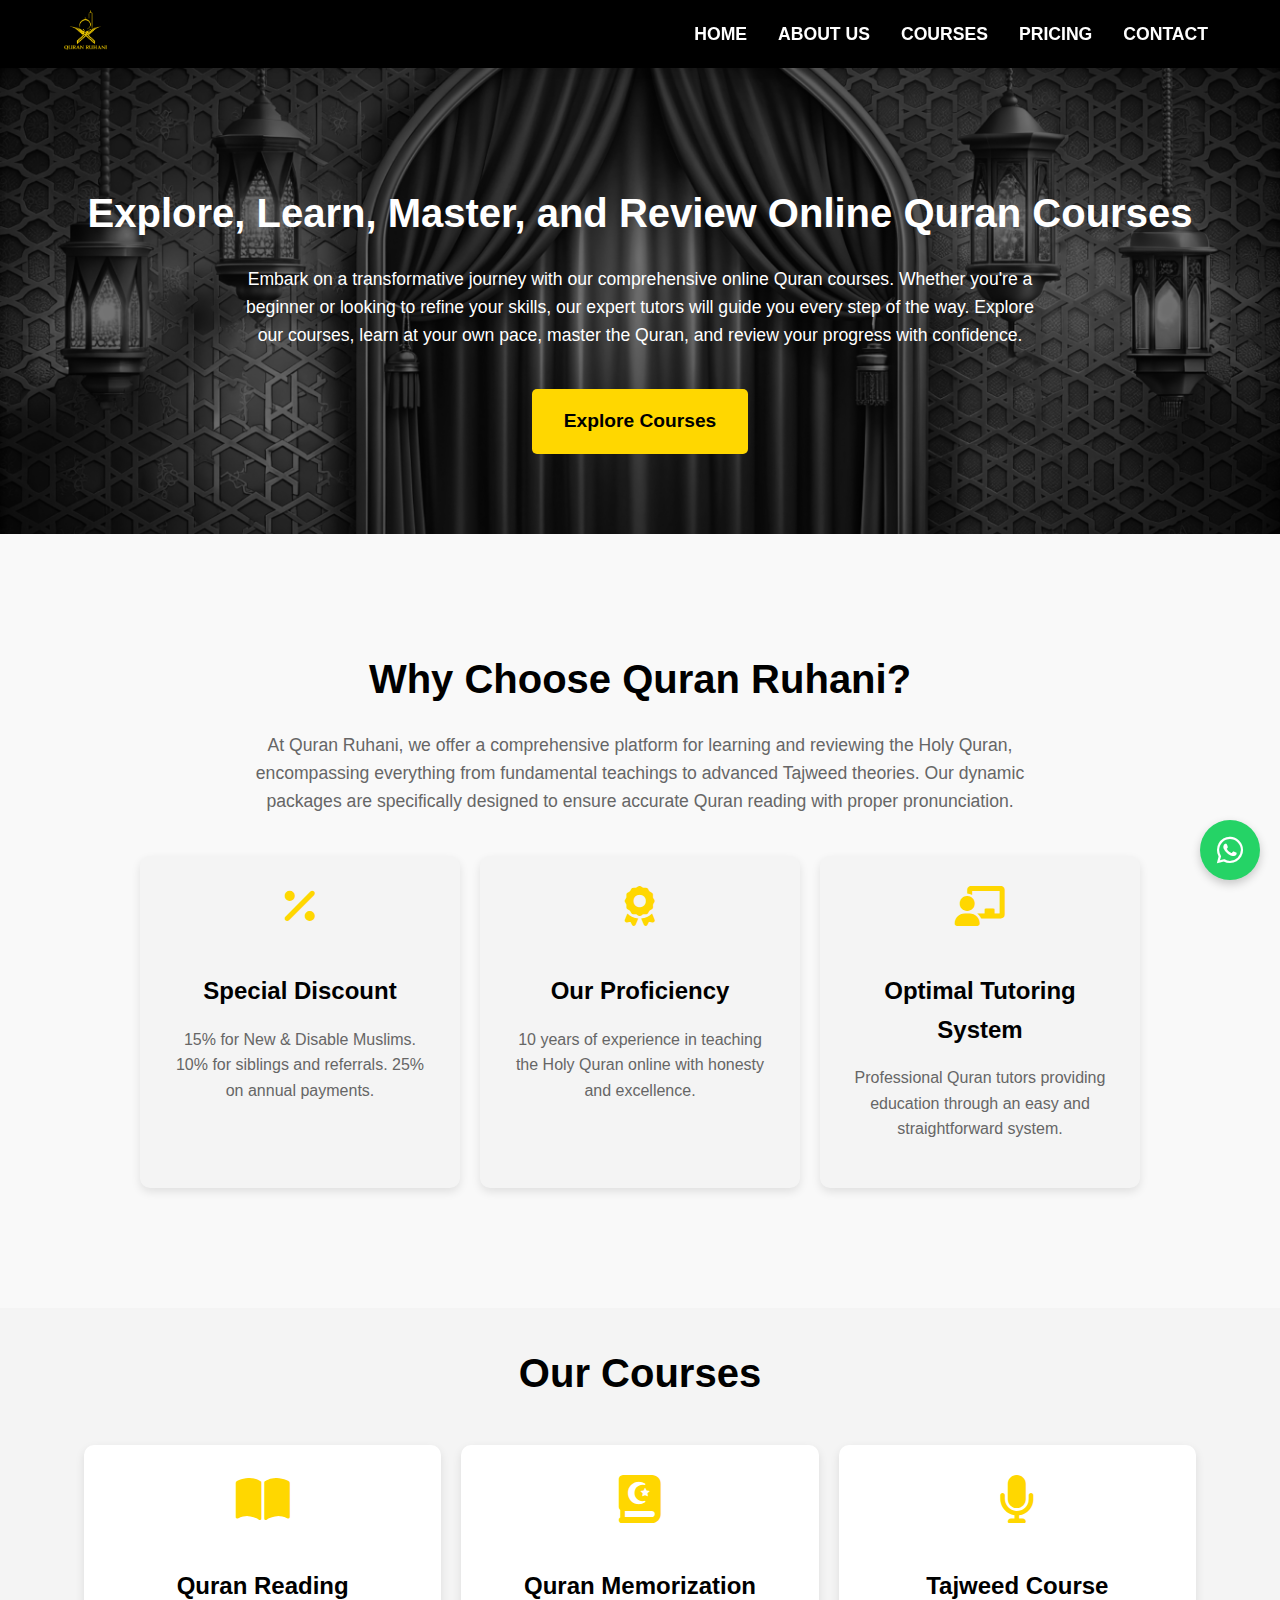
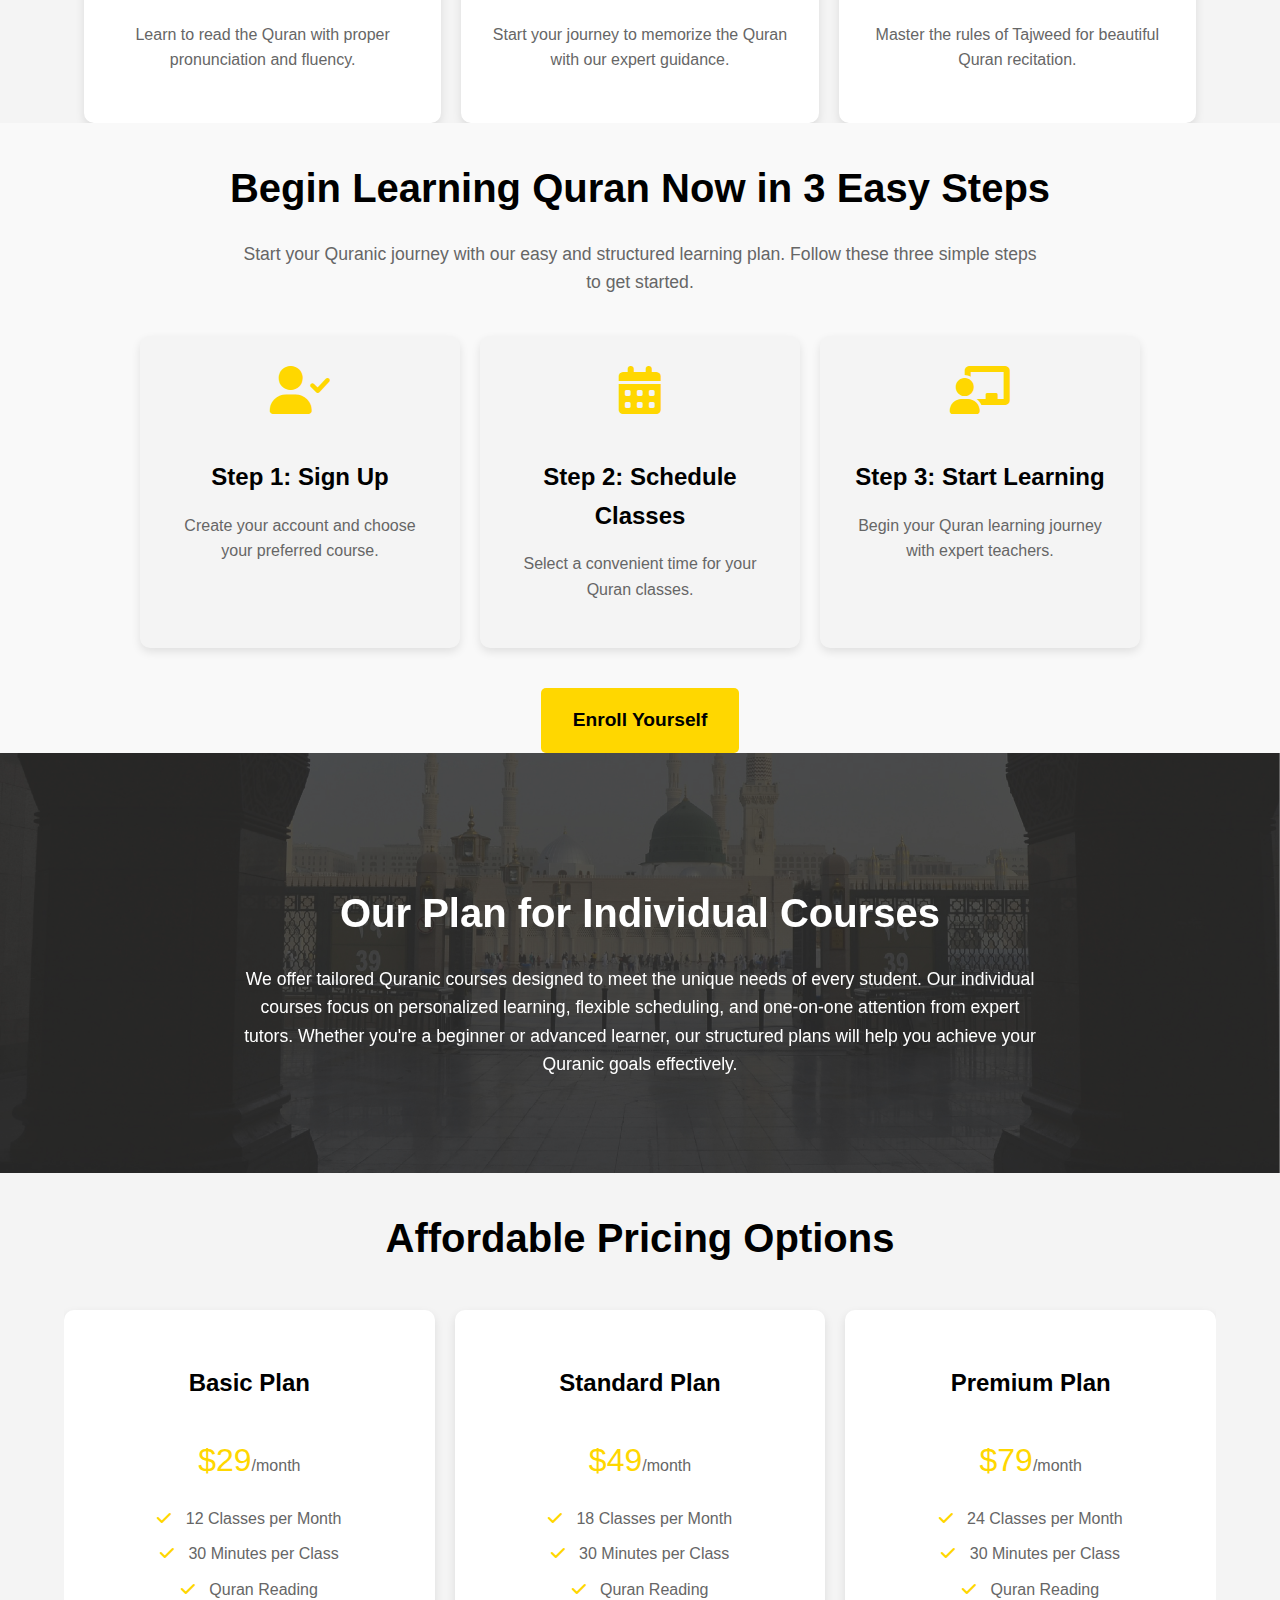
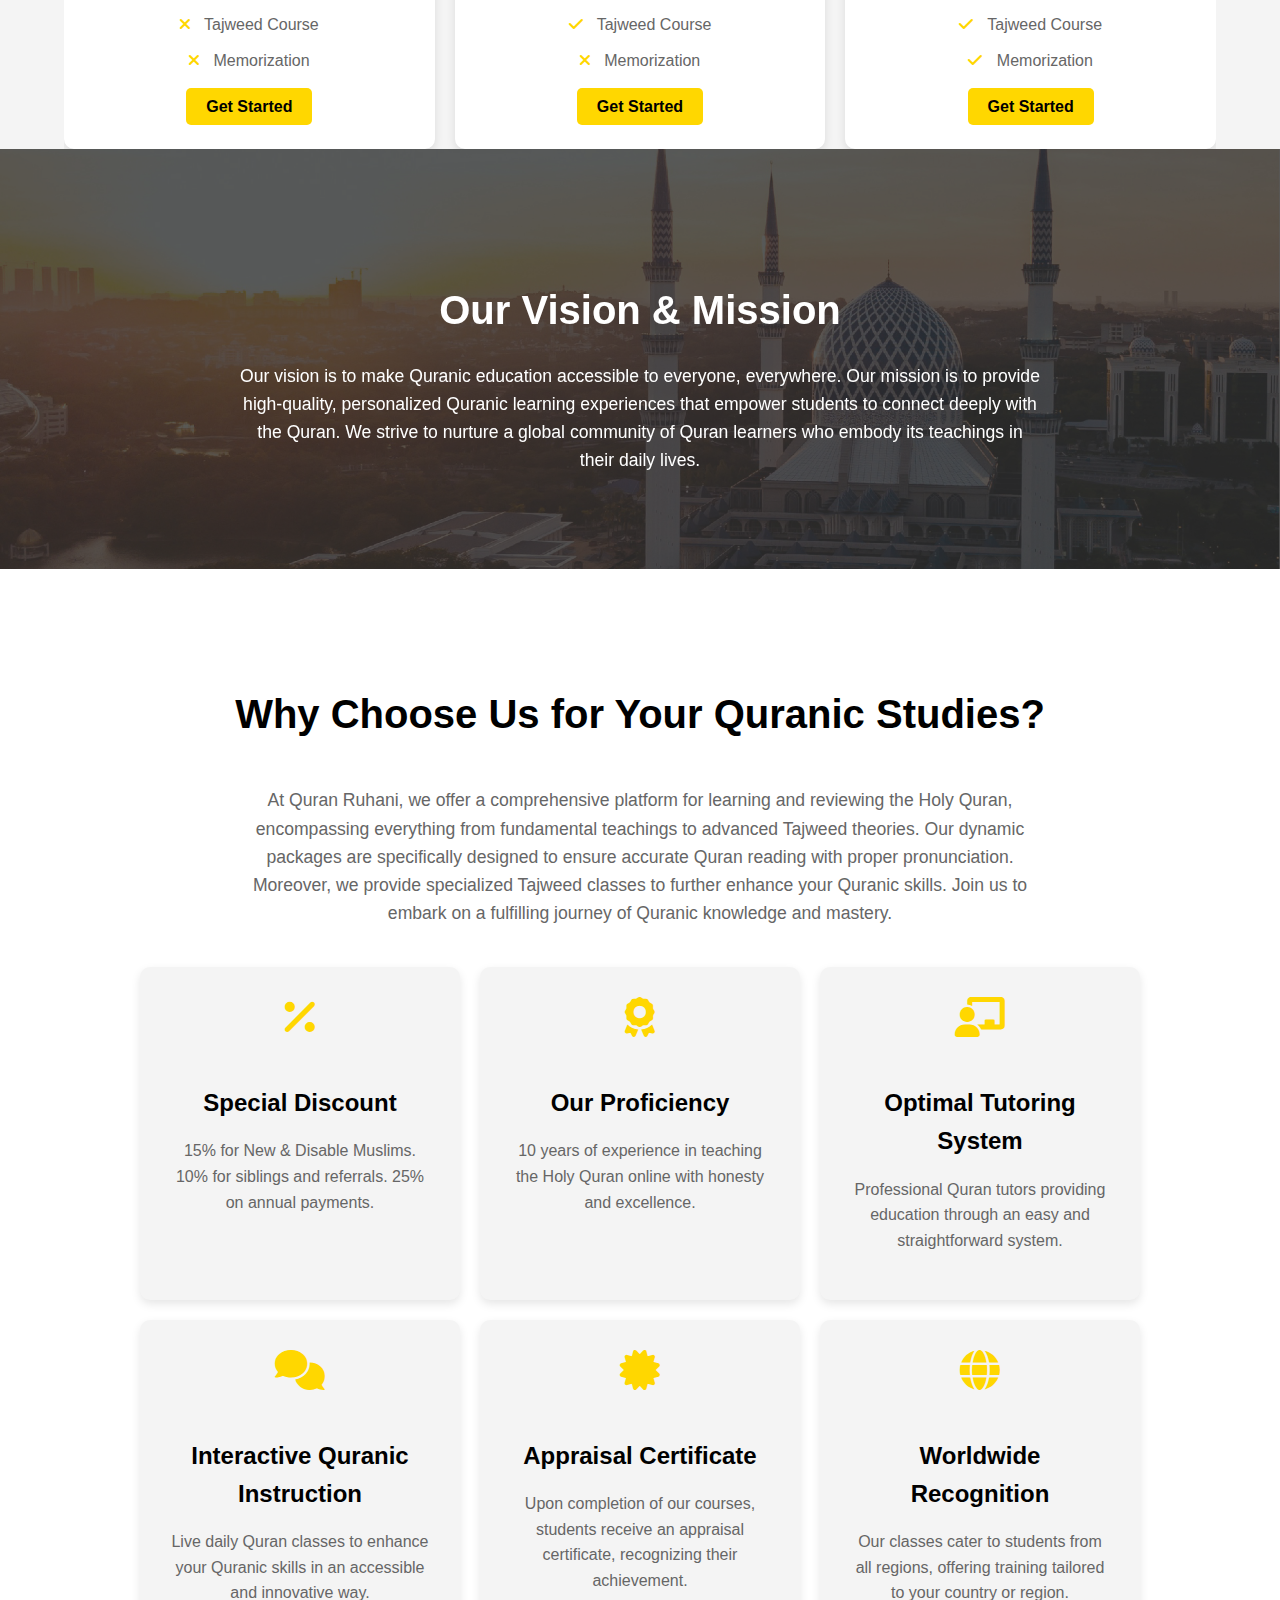
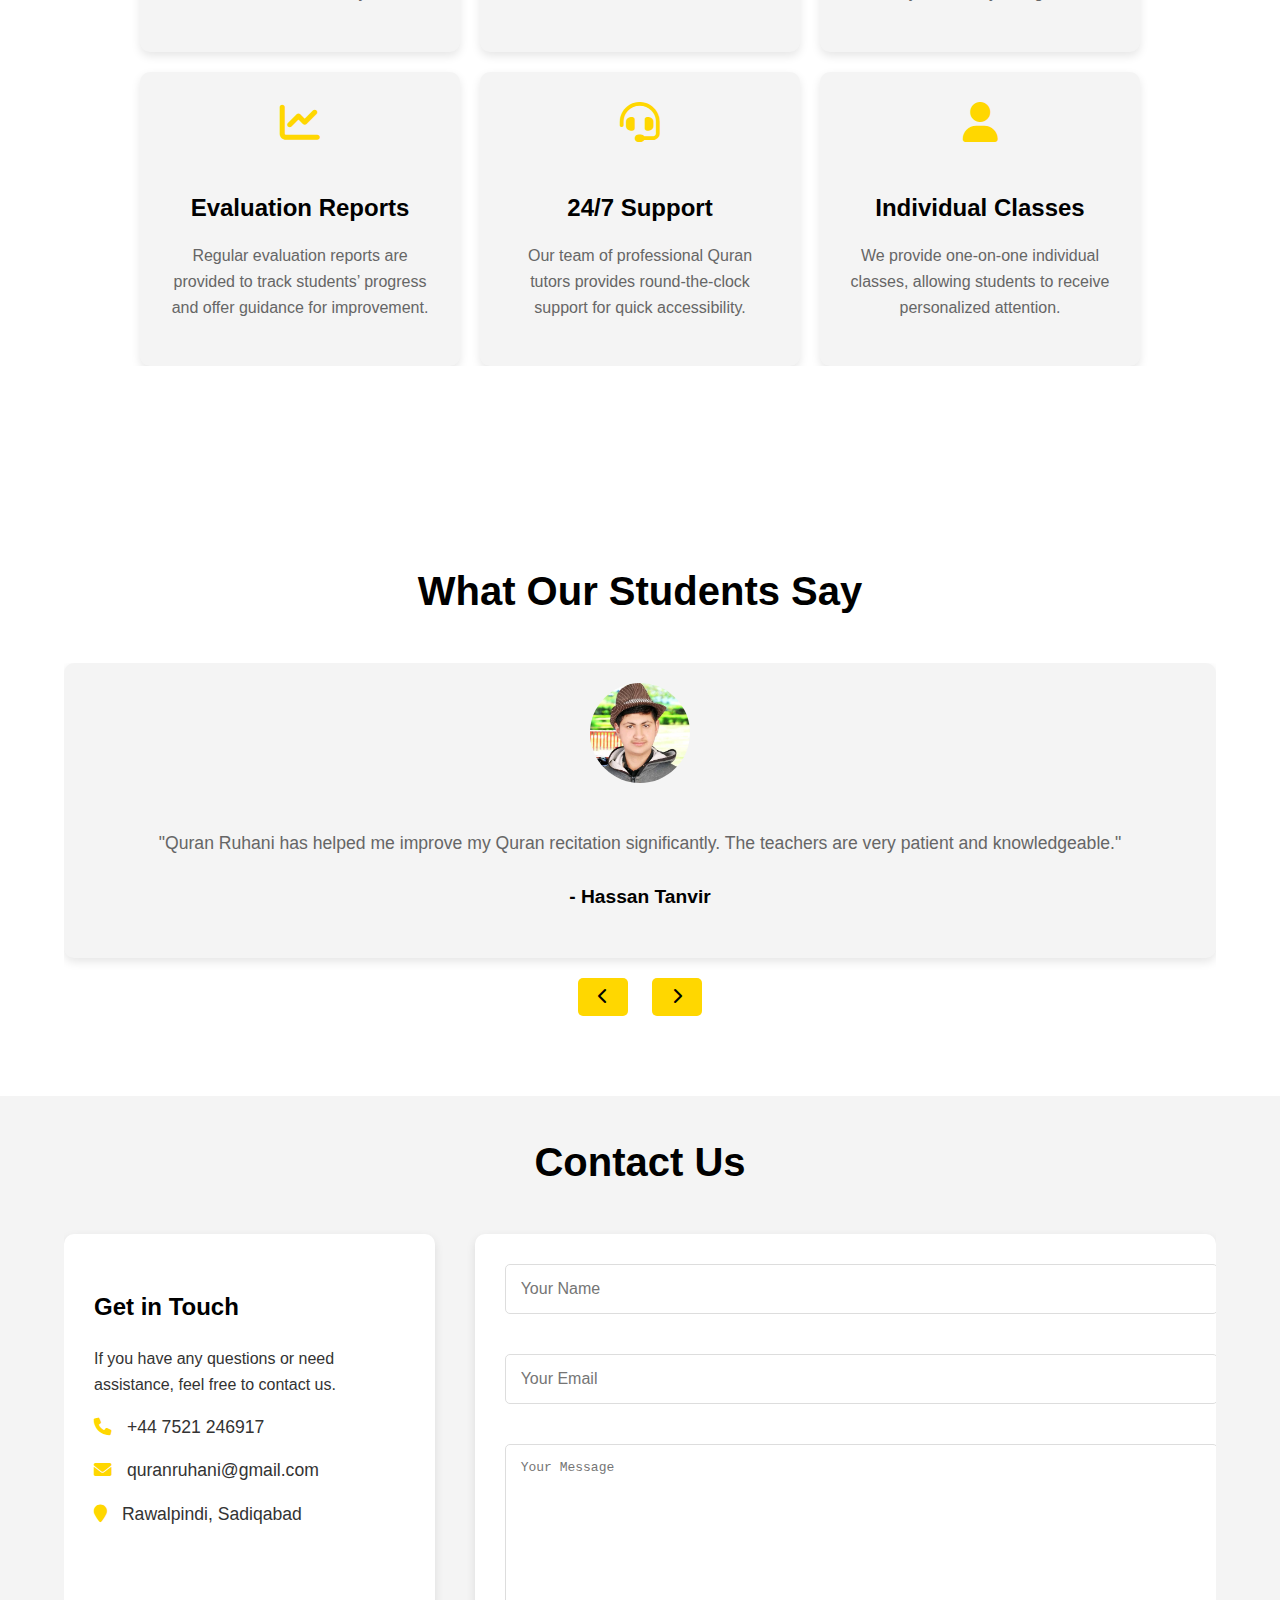
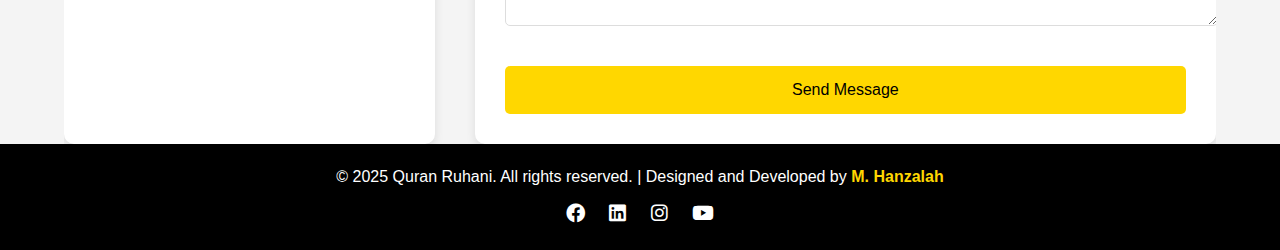
<file: index.html>
<!DOCTYPE html>
<html lang="en">
<head>
  <meta charset="UTF-8">
  <meta name="viewport" content="width=device-width, initial-scale=1.0">
  
  <!-- Title & Meta Description -->
  <title>Quran Ruhani - Online Quran Classes for Kids & Adults</title>
  <meta name="description" content="Learn Quran online from expert male & female tutors. Free trial classes for kids and adults worldwide. Join Quran Ruhani Academy today.">
  <meta name="keywords" content="Quran Academy, Online Quran Classes, Learn Quran, Quran Teacher, Quran Tutor UK, Quran for Kids, Tajweed, Hifz, Islamic Studies">
  <meta name="author" content="Quran Ruhani Academy">

  <!-- Open Graph (WhatsApp / Facebook Sharing) -->
  <meta property="og:title" content="Quran Ruhani - Online Quran Academy">
  <meta property="og:description" content="Free trial Quran classes with certified tutors. Quran reading, Tajweed, Hifz & Islamic Studies.">
  <meta property="og:image" content="https://quranruhani.github.io/quranruhani/images/pre.jpg">
  <meta property="og:url" content="https://quranruhani.github.io/quranruhani/">
  <meta property="og:type" content="website">

  <!-- Twitter Card (Optional but Recommended) -->
  <meta name="twitter:card" content="summary_large_image">
  <meta name="twitter:title" content="Quran Ruhani - Online Quran Academy">
  <meta name="twitter:description" content="Free trial Quran classes for kids and adults with certified tutors.">
  <meta name="twitter:image" content="https://quranruhani.github.io/quranruhani/images/pre.jpg">

  <!-- Favicon & Touch Icons -->
  <link rel="apple-touch-icon" sizes="180x180" href="apple-touch-icon.png">
  <link rel="icon" type="image/png" sizes="32x32" href="favicon-32x32.png">
  <link rel="icon" type="image/png" sizes="16x16" href="favicon-16x16.png">
  <link rel="manifest" href="site.webmanifest">
  <link rel="icon" href="favicon.ico" type="image/x-icon">

  <!-- Stylesheets -->
  <link rel="stylesheet" href="styles.css">
  <link rel="stylesheet" href="https://cdnjs.cloudflare.com/ajax/libs/font-awesome/6.0.0/css/all.min.css">

  <!-- Robots Tag (for indexing) -->
  <meta name="robots" content="index, follow">

  <!-- Canonical URL -->
  <link rel="canonical" href="https://quranruhani.github.io/quranruhani/" />
</head>


<body>
    <!-- Header -->
    <!-- Header -->
    <!-- Header -->
    <header class="sticky">
        <div class="container">
            <!-- Logo -->
            <div class="header-logo">
                <img src="LOGO 1.png" alt="Quran Ruhani Logo">
            </div>

            <!-- Navigation Links -->
            <nav class="header-nav">
                <ul>
                    <li><a href="index.html">HOME</a></li>
                    <li><a href="aboutus.html">ABOUT US</a></li>
                    <li><a href="courses.html">COURSES</a></li>
                    <li><a href="pricing.html">PRICING</a></li>
                    <li><a href="contact.html">CONTACT</a></li>
                </ul>
            </nav>

            <!-- Mobile Menu Toggle -->
            <div class="menu-toggle" id="mobile-menu-toggle">
                <i class="fas fa-bars"></i> <!-- Hamburger Icon -->
            </div>
        </div>
    </header>

<!-- Explore, Learn, Master, and Review Section -->
<section id="explore-courses" class="explore-courses">
    <div class="container">
        <h2>Explore, Learn, Master, and Review Online Quran Courses</h2>
        <p class="center">
            Embark on a transformative journey with our comprehensive online Quran courses. Whether you're a beginner or looking to refine your skills, our expert tutors will guide you every step of the way. Explore our courses, learn at your own pace, master the Quran, and review your progress with confidence.
        </p>
        <div class="explore-button">
            <a href="#courses" class="btn">Explore Courses</a>
        </div>
    </div>
</section>
    <!-- Why Choose Quranic Skills Academy Section -->
    <!-- Why Choose Quranic Skills Academy Section -->
<!-- Why Choose Quranic Skills Academy Section -->
<section id="why-choose" class="why-choose">
    <div class="container">
        <h2>Why Choose Quran Ruhani?</h2>
        <p class="center">
            At Quran Ruhani, we offer a comprehensive platform for learning and reviewing the Holy Quran, encompassing everything from fundamental teachings to advanced Tajweed theories. Our dynamic packages are specifically designed to ensure accurate Quran reading with proper pronunciation.
        </p>
        <div class="features-grid">
            <!-- Box 1 -->
            <div class="feature-card">
                <i class="fas fa-percent"></i>
                <h4>Special Discount</h4>
                <p>15% for New & Disable Muslims. 10% for siblings and referrals. 25% on annual payments.</p>
            </div>
            <!-- Box 2 -->
            <div class="feature-card">
                <i class="fas fa-award"></i>
                <h4>Our Proficiency</h4>
                <p>10 years of experience in teaching the Holy Quran online with honesty and excellence.</p>
            </div>
            <!-- Box 3 -->
            <div class="feature-card">
                <i class="fas fa-chalkboard-teacher"></i>
                <h4>Optimal Tutoring System</h4>
                <p>Professional Quran tutors providing education through an easy and straightforward system.</p>
            </div>
            <!-- Box 4 -->
            
            </div>
        </div>
    </div>
</section>

    <!-- Our Courses Section -->
    <section id="courses" class="courses">
        <div class="container">
            <h2>Our Courses</h2>
            <div class="course-grid">
                <div class="course-card">
                    <i class="fas fa-book-open"></i>
                    <h3>Quran Reading</h3>
                    <p>Learn to read the Quran with proper pronunciation and fluency.</p>
                </div>
                <div class="course-card">
                    <i class="fas fa-quran"></i>
                    <h3>Quran Memorization</h3>
                    <p>Start your journey to memorize the Quran with our expert guidance.</p>
                </div>
                <div class="course-card">
                    <i class="fas fa-microphone"></i>
                    <h3>Tajweed Course</h3>
                    <p>Master the rules of Tajweed for beautiful Quran recitation.</p>
                </div>
            </div>
        </div>
    </section>

    <!-- Begin Learning Quran Now in 3 Easy Steps Section -->
    <!-- Begin Learning Quran Now in 3 Easy Steps Section -->
<!-- Begin Learning Quran Now in 3 Easy Steps Section -->
<section id="steps" class="steps">
    <div class="container">
        <h2>Begin Learning Quran Now in 3 Easy Steps</h2>
        <p class="center">
            Start your Quranic journey with our easy and structured learning plan. Follow these three simple steps to get started.
        </p>
        <div class="steps-grid">
            <!-- Step 1 -->
            <div class="step-card">
                <i class="fas fa-user-check"></i>
                <h3>Step 1: Sign Up</h3>
                <p>Create your account and choose your preferred course.</p>
            </div>
            <!-- Step 2 -->
            <div class="step-card">
                <i class="fas fa-calendar-alt"></i>
                <h3>Step 2: Schedule Classes</h3>
                <p>Select a convenient time for your Quran classes.</p>
            </div>
            <!-- Step 3 -->
            <div class="step-card">
                <i class="fas fa-chalkboard-teacher"></i>
                <h3>Step 3: Start Learning</h3>
                <p>Begin your Quran learning journey with expert teachers.</p>
            </div>
        </div>
        <!-- Enroll Yourself Button -->
        <div class="enroll-button">
            <a href="#contact" class="btn">Enroll Yourself</a>
        </div>
    </div>
</section>
<!-- Our Plan for Individual Courses Section -->
<!-- Our Plan for Individual Courses Section -->
<section id="individual-courses" class="individual-courses">
    <div class="container">
        <h2>Our Plan for Individual Courses</h2>
        <p class="center">
            We offer tailored Quranic courses designed to meet the unique needs of every student. Our individual courses focus on personalized learning, flexible scheduling, and one-on-one attention from expert tutors. Whether you're a beginner or advanced learner, our structured plans will help you achieve your Quranic goals effectively.
        </p>
    </div>
</section>
    <!-- Affordable Pricing Options Section -->
    <!-- Affordable Pricing Options Section -->
<section id="pricing" class="pricing">
    <div class="container">
        <h2>Affordable Pricing Options</h2>
        <div class="pricing-grid">
            <!-- Pricing Card 1 -->
            <div class="pricing-card">
                <h3>Basic Plan</h3>
                <p class="price">$29<span>/month</span></p>
                <ul>
                    <li><i class="fas fa-check"></i> 12 Classes per Month</li>
                    <li><i class="fas fa-check"></i> 30 Minutes per Class</li>
                    <li><i class="fas fa-check"></i> Quran Reading</li>
                    <li><i class="fas fa-times"></i> Tajweed Course</li>
                    <li><i class="fas fa-times"></i> Memorization</li>
                </ul>
                <a href="#contact" class="btn">Get Started</a>
            </div>
            <!-- Pricing Card 2 -->
            <div class="pricing-card">
                <h3>Standard Plan</h3>
                <p class="price">$49<span>/month</span></p>
                <ul>
                    <li><i class="fas fa-check"></i> 18 Classes per Month</li>
                    <li><i class="fas fa-check"></i> 30 Minutes per Class</li>
                    <li><i class="fas fa-check"></i> Quran Reading</li>
                    <li><i class="fas fa-check"></i> Tajweed Course</li>
                    <li><i class="fas fa-times"></i> Memorization</li>
                </ul>
                <a href="#contact" class="btn">Get Started</a>
            </div>
            <!-- Pricing Card 3 -->
            <div class="pricing-card">
                <h3>Premium Plan</h3>
                <p class="price">$79<span>/month</span></p>
                <ul>
                    <li><i class="fas fa-check"></i> 24 Classes per Month</li>
                    <li><i class="fas fa-check"></i> 30 Minutes per Class</li>
                    <li><i class="fas fa-check"></i> Quran Reading</li>
                    <li><i class="fas fa-check"></i> Tajweed Course</li>
                    <li><i class="fas fa-check"></i> Memorization</li>
                </ul>
                <a href="#contact" class="btn">Get Started</a>
            </div>
        </div>
    </div>
</section>

<!-- Our Vision & Mission Section -->
<section id="vision-mission" class="vision-mission">
    <div class="container">
        <h2>Our Vision & Mission</h2>
        <p class="center">
            Our vision is to make Quranic education accessible to everyone, everywhere. Our mission is to provide high-quality, personalized Quranic learning experiences that empower students to connect deeply with the Quran. We strive to nurture a global community of Quran learners who embody its teachings in their daily lives.
        </p>
    </div>
</section>
    <!-- Why Choose Us for Your Quranic Studies Section -->
    <section id="why-choose-us" class="why-choose-us">
        <div class="container">
            <h2>Why Choose Us for Your Quranic Studies?</h2>
            <p class="center">At Quran Ruhani, we offer a comprehensive platform for learning and reviewing the Holy Quran, encompassing everything from fundamental teachings to advanced Tajweed theories. Our dynamic packages are specifically designed to ensure accurate Quran reading with proper pronunciation. Moreover, we provide specialized Tajweed classes to further enhance your Quranic skills. Join us to embark on a fulfilling journey of Quranic knowledge and mastery.</p>

            <!-- Nine Boxes Section -->
            <div class="features-grid">
                <!-- Row 1 -->
                <div class="feature-card">
                    <i class="fas fa-percent"></i>
                    <h4>Special Discount</h4>
                    <p>15% for New & Disable Muslims. 10% for siblings and referrals. 25% on annual payments.</p>
                </div>
                <div class="feature-card">
                    <i class="fas fa-award"></i>
                    <h4>Our Proficiency</h4>
                    <p>10 years of experience in teaching the Holy Quran online with honesty and excellence.</p>
                </div>
                <div class="feature-card">
                    <i class="fas fa-chalkboard-teacher"></i>
                    <h4>Optimal Tutoring System</h4>
                    <p>Professional Quran tutors providing education through an easy and straightforward system.</p>
                </div>

                <!-- Row 2 -->
                <div class="feature-card">
                    <i class="fas fa-comments"></i>
                    <h4>Interactive Quranic Instruction</h4>
                    <p>Live daily Quran classes to enhance your Quranic skills in an accessible and innovative way.</p>
                </div>
                <div class="feature-card">
                    <i class="fas fa-certificate"></i>
                    <h4>Appraisal Certificate</h4>
                    <p>Upon completion of our courses, students receive an appraisal certificate, recognizing their achievement.</p>
                </div>
                <div class="feature-card">
                    <i class="fas fa-globe"></i>
                    <h4>Worldwide Recognition</h4>
                    <p>Our classes cater to students from all regions, offering training tailored to your country or region.</p>
                </div>

                <!-- Row 3 -->
                <div class="feature-card">
                    <i class="fas fa-chart-line"></i>
                    <h4>Evaluation Reports</h4>
                    <p>Regular evaluation reports are provided to track students’ progress and offer guidance for improvement.</p>
                </div>
                <div class="feature-card">
                    <i class="fas fa-headset"></i>
                    <h4>24/7 Support</h4>
                    <p>Our team of professional Quran tutors provides round-the-clock support for quick accessibility.</p>
                </div>
                <div class="feature-card">
                    <i class="fas fa-user"></i>
                    <h4>Individual Classes</h4>
                    <p>We provide one-on-one individual classes, allowing students to receive personalized attention.</p>
                </div>
            </div>
        </div>
    </section>

    <!-- What Our Students Say Section -->
    <section id="testimonials" class="testimonials">
        <div class="container">
            <h2>What Our Students Say</h2>
            <div class="testimonial-slider">
                <div class="testimonial-card active">
                    <img src="hassan.jpeg" alt="Student 1">
                    <p>"Quran Ruhani has helped me improve my Quran recitation significantly. The teachers are very patient and knowledgeable."</p>
                    <h4>- Hassan Tanvir</h4>
                </div>
                <div class="testimonial-card">
                    <img src="muneeb 1.jpeg" alt="Student 2">
                    <p>"I started memorizing the Quran with Quran Ruhani, and the experience has been amazing. Highly recommended!"</p>
                    <h4>- Muneeb Sardar</h4>
                </div>
                <div class="testimonial-card">
                    <img src="jade.jpeg" alt="Student 3">
                    <p>"The Tajweed course is excellent. I learned so much in a short time. Thank you, Quran Ruhani!"</p>
                    <h4>- Abdullah</h4>
                </div>
                <div class="slider-controls">
                    <button class="prev"><i class="fas fa-chevron-left"></i></button>
                    <button class="next"><i class="fas fa-chevron-right"></i></button>
                </div>
            </div>
        </div>
    </section>

    <!-- Contact Us Section -->
    <section id="contact" class="contact">
        <div class="container">
            <h2>Contact Us</h2>
            <div class="contact-grid">
                <div class="contact-info">
                    <h3>Get in Touch</h3>
                    <p>If you have any questions or need assistance, feel free to contact us.</p>
                    <ul>
                        <li><i class="fas fa-phone"></i> +44 7521 246917</li>
                        <li><i class="fas fa-envelope"></i> quranruhani@gmail.com</li>
                        <li><i class="fas fa-map-marker"></i> Rawalpindi, Sadiqabad</li>
                    </ul>
                </div>
                <form action="https://formsubmit.co/quranruhani@gmail.com" method="POST" class="contact-form">
    <input type="text" name="name" placeholder="Your Name" required>
    <input type="email" name="email" placeholder="Your Email" required>
    <textarea name="message" placeholder="Your Message" required></textarea>

    <!-- Hidden fields for extra options -->
    <input type="hidden" name="_captcha" value="false">
    <input type="hidden" name="_next" value="https://quranruhani.com/thank-you.html">
    <input type="hidden" name="_template" value="table">

    <button type="submit">Send Message</button>
</form>

            </div>
        </div>
    </section>

    <!-- Footer -->
    <!-- Footer -->
    <footer>
        <div class="container">
            <p>&copy; 2025 Quran Ruhani. All rights reserved. | Designed and Developed by <strong>M. Hanzalah</strong></p>
            <div class="social-links">
                <a href="https://www.facebook.com/share/1UePgnwSxQ/?mibextid=qi2Omg" target="_blank"><i class="fab fa-facebook"></i></a>
                <a href="https://www.linkedin.com/in/quran-ruhani-44489233b?utm_source=share&utm_campaign=share_via&utm_content=profile&utm_medium=android_app" target="_blank"><i class="fab fa-linkedin"></i></a>
                <a href="https://www.instagram.com/quran.ruhani?igsh=MW00eXVlMW94ZzQ2bQ==" target="_blank"><i class="fab fa-instagram"></i></a>
                <a href="https://www.youtube.com/@Quran.Ruhani" target="_blank"><i class="fab fa-youtube"></i></a> <!-- Added YouTube link -->
            </div>
        </div>
    </footer>
<!-- WhatsApp Button -->
<a href="https://wa.me/447521246917" class="whatsapp-button" target="_blank">
    <i class="fab fa-whatsapp"></i> <!-- WhatsApp Icon -->
</a>

    <!-- JavaScript -->
    <script src="script.js"></script>
</body>
</html>
</file>
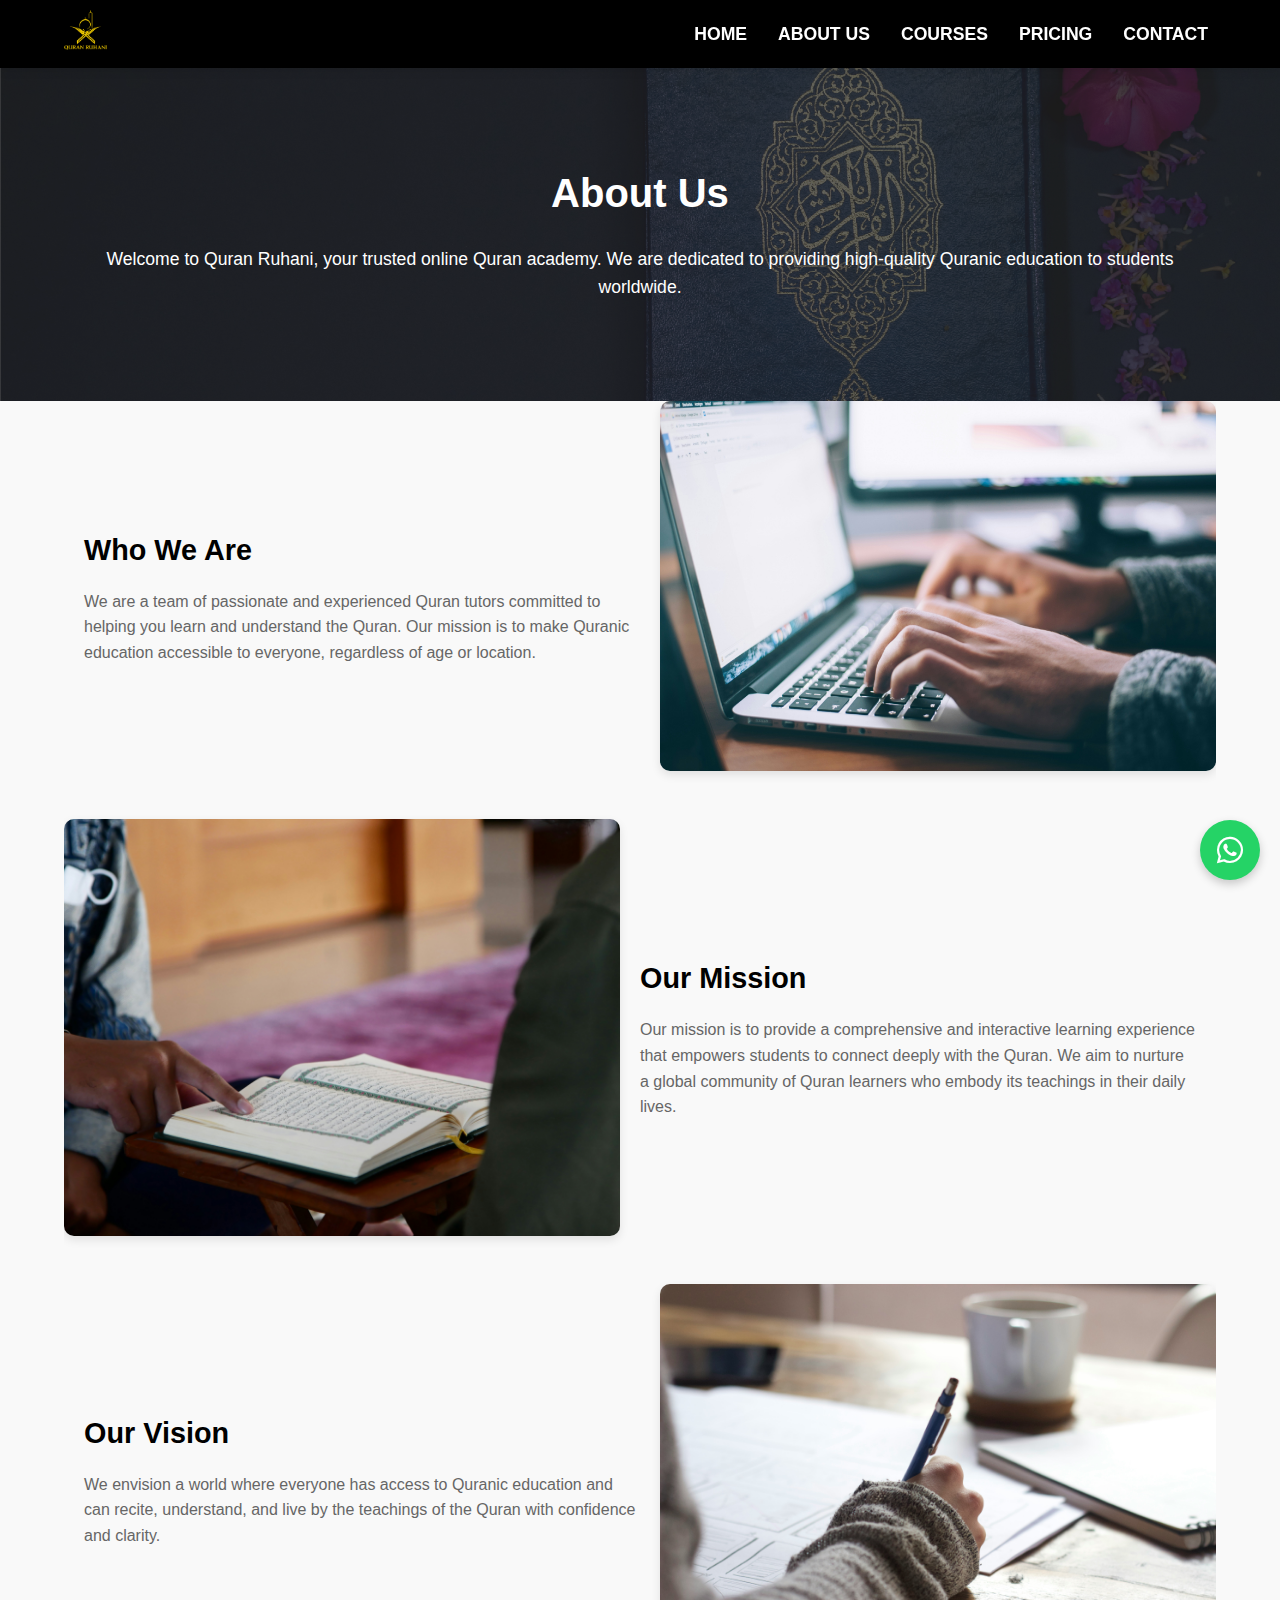
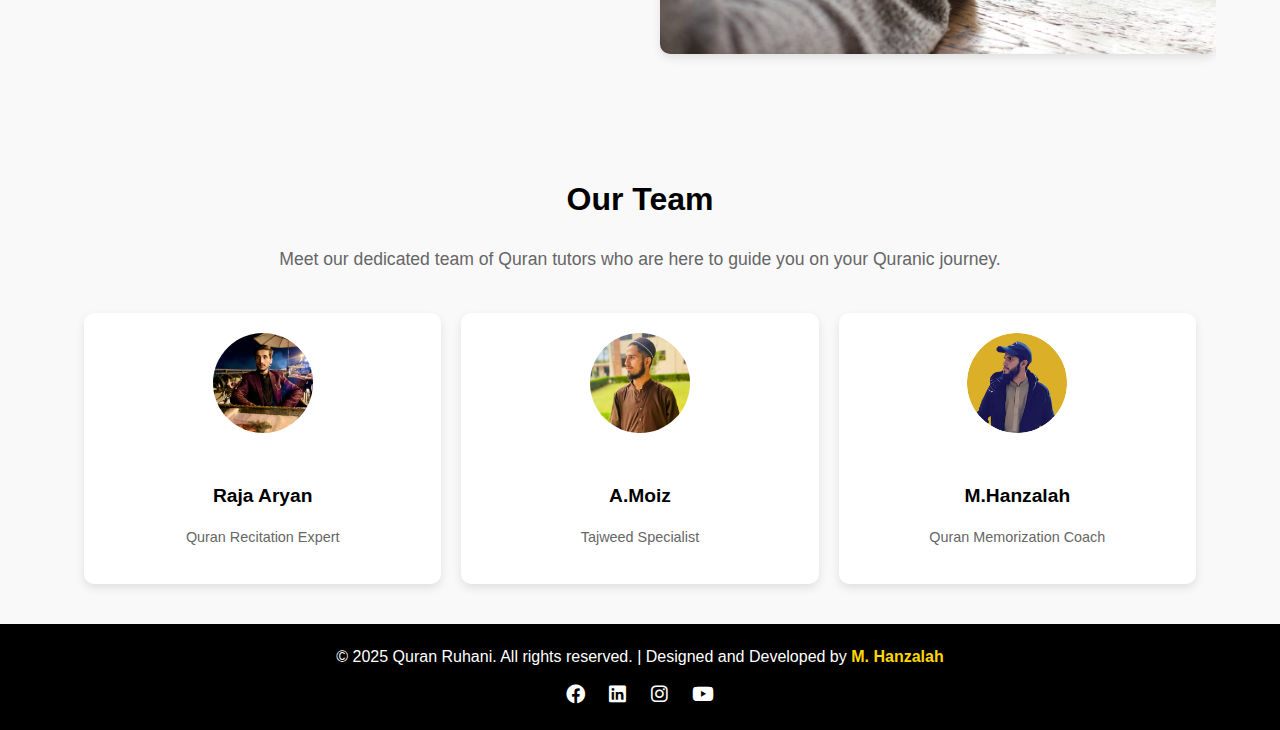
<file: aboutus.html>
<!DOCTYPE html>
<html lang="en">
<head>
  <meta charset="UTF-8">
  <meta name="viewport" content="width=device-width, initial-scale=1.0">
  
  <title>About Us - Quran Ruhani Online Quran Academy</title>
  <meta name="description" content="Learn more about Quran Ruhani Academy, our mission, expert tutors, and commitment to online Quran education.">
  <meta name="keywords" content="About Quran Academy, Online Quran Institute, Quran Ruhani Team, Learn Quran Online">
  <meta name="author" content="Quran Ruhani Academy">

  <!-- Open Graph (WhatsApp / Facebook) -->
  <meta property="og:title" content="About Us - Quran Ruhani">
  <meta property="og:description" content="Meet our certified Quran tutors and learn how Quran Ruhani helps students worldwide.">
  <meta property="og:image" content="https://quranruhani.github.io/quranruhani/images/pre.jpg">
  <meta property="og:url" content="https://quranruhani.github.io/quranruhani/aboutus.html">
  <meta property="og:type" content="website">

  <!-- Twitter Card (optional but helpful) -->
  <meta name="twitter:card" content="summary_large_image">
  <meta name="twitter:title" content="About Us - Quran Ruhani">
  <meta name="twitter:description" content="Meet the team behind Quran Ruhani. Online Quran learning with certified teachers.">
  <meta name="twitter:image" content="https://quranruhani.github.io/quranruhani/images/pre.jpg">

  <!-- Canonical & Robots -->
  <meta name="robots" content="index, follow">
  <link rel="canonical" href="https://quranruhani.github.io/quranruhani/aboutus.html" />

  <!-- Favicon & CSS -->
  <link rel="stylesheet" href="styles.css">
  <link rel="stylesheet" href="https://cdnjs.cloudflare.com/ajax/libs/font-awesome/6.0.0/css/all.min.css">
</head>

<body>
    <!-- Header -->
    <header class="sticky">
        <div class="container">
            <!-- Logo -->
            <div class="header-logo">
                <img src="LOGO 1.png" alt="Quran Ruhani Logo">
            </div>

            <!-- Navigation Links -->
            <nav class="header-nav">
                <ul>
                    <li><a href="index.html">HOME</a></li>
                    <li><a href="aboutus.html" class="active">ABOUT US</a></li>
                    <li><a href="courses.html">COURSES</a></li>
                    <li><a href="pricing.html">PRICING</a></li>
                    <li><a href="contact.html">CONTACT</a></li>
                </ul>
            </nav>

             <!-- Mobile Menu Toggle -->
             <div class="menu-toggle" id="mobile-menu-toggle">
                <i class="fas fa-bars"></i> <!-- Hamburger Icon -->
            </div>
        </div>
    </header>

    <!-- About Us Section -->
    <section id="about-us" class="about-us">
        <!-- About Us Header with Background Image -->
        <div class="about-header">
            <div class="container">
                <h2>About Us</h2>
                <p class="center">Welcome to Quran Ruhani, your trusted online Quran academy. We are dedicated to providing high-quality Quranic education to students worldwide.</p>
            </div>
        </div>

        <!-- Who We Are -->
        <div class="container">
            <div class="about-section">
                <div class="about-content">
                    <h3>Who We Are</h3>
                    <p>We are a team of passionate and experienced Quran tutors committed to helping you learn and understand the Quran. Our mission is to make Quranic education accessible to everyone, regardless of age or location.</p>
                </div>
                <div class="about-image">
                    <img src="web2.jpg" alt="Who We Are">
                </div>
            </div>

            <!-- Our Mission -->
            <div class="about-section reverse">
                <div class="about-content">
                    <h3>Our Mission</h3>
                    <p>Our mission is to provide a comprehensive and interactive learning experience that empowers students to connect deeply with the Quran. We aim to nurture a global community of Quran learners who embody its teachings in their daily lives.</p>
                </div>
                <div class="about-image">
                    <img src="our mission.jpg" alt="Our Mission">
                </div>
            </div>

            <!-- Our Vision -->
            <div class="about-section">
                <div class="about-content">
                    <h3>Our Vision</h3>
                    <p>We envision a world where everyone has access to Quranic education and can recite, understand, and live by the teachings of the Quran with confidence and clarity.</p>
                </div>
                <div class="about-image">
                    <img src="our vision.jpg" alt="Our Vision">
                </div>
            </div>

            <!-- Our Team -->
            <div class="team-section">
                <h3>Our Team</h3>
                <p class="center">Meet our dedicated team of Quran tutors who are here to guide you on your Quranic journey.</p>
                <div class="team-grid">
                    <div class="team-card">
                        <img src="Aryan.jpeg" alt="Tutor 1">
                        <h4>Raja Aryan</h4>
                        <p>Quran Recitation Expert</p>
                    </div>
                    <div class="team-card">
                        <img src="Moiz.jpeg" alt="Tutor 2">
                        <h4>A.Moiz</h4>
                        <p>Tajweed Specialist</p>
                    </div>
                    <div class="team-card">
                        <img src="han.jpeg" alt="Tutor 3">
                        <h4>M.Hanzalah</h4>
                        <p>Quran Memorization Coach</p>
                    </div>
                </div>
            </div>
        </div>
    </section>

    <!-- Footer -->
    <footer>
        <div class="container">
            <p>&copy; 2025 Quran Ruhani. All rights reserved. | Designed and Developed by <strong>M. Hanzalah</strong></p>
            <div class="social-links">
                <a href="https://www.facebook.com/share/1UePgnwSxQ/?mibextid=qi2Omg" target="_blank"><i class="fab fa-facebook"></i></a>
                <a href="https://www.linkedin.com/in/quran-ruhani-44489233b?utm_source=share&utm_campaign=share_via&utm_content=profile&utm_medium=android_app" target="_blank"><i class="fab fa-linkedin"></i></a>
                <a href="https://www.instagram.com/quran.ruhani?igsh=MW00eXVlMW94ZzQ2bQ==" target="_blank"><i class="fab fa-instagram"></i></a>
                <a href="https://www.youtube.com/@Quran.Ruhani" target="_blank"><i class="fab fa-youtube"></i></a> <!-- Added YouTube link -->
            </div>
        </div>
    </footer>
    <!-- WhatsApp Button -->
<a href="https://wa.me/447521246917" class="whatsapp-button" target="_blank">
    <i class="fab fa-whatsapp"></i> <!-- WhatsApp Icon -->
</a>

    <!-- JavaScript -->
    <script src="script.js"></script>
</body>
</html>
</file>
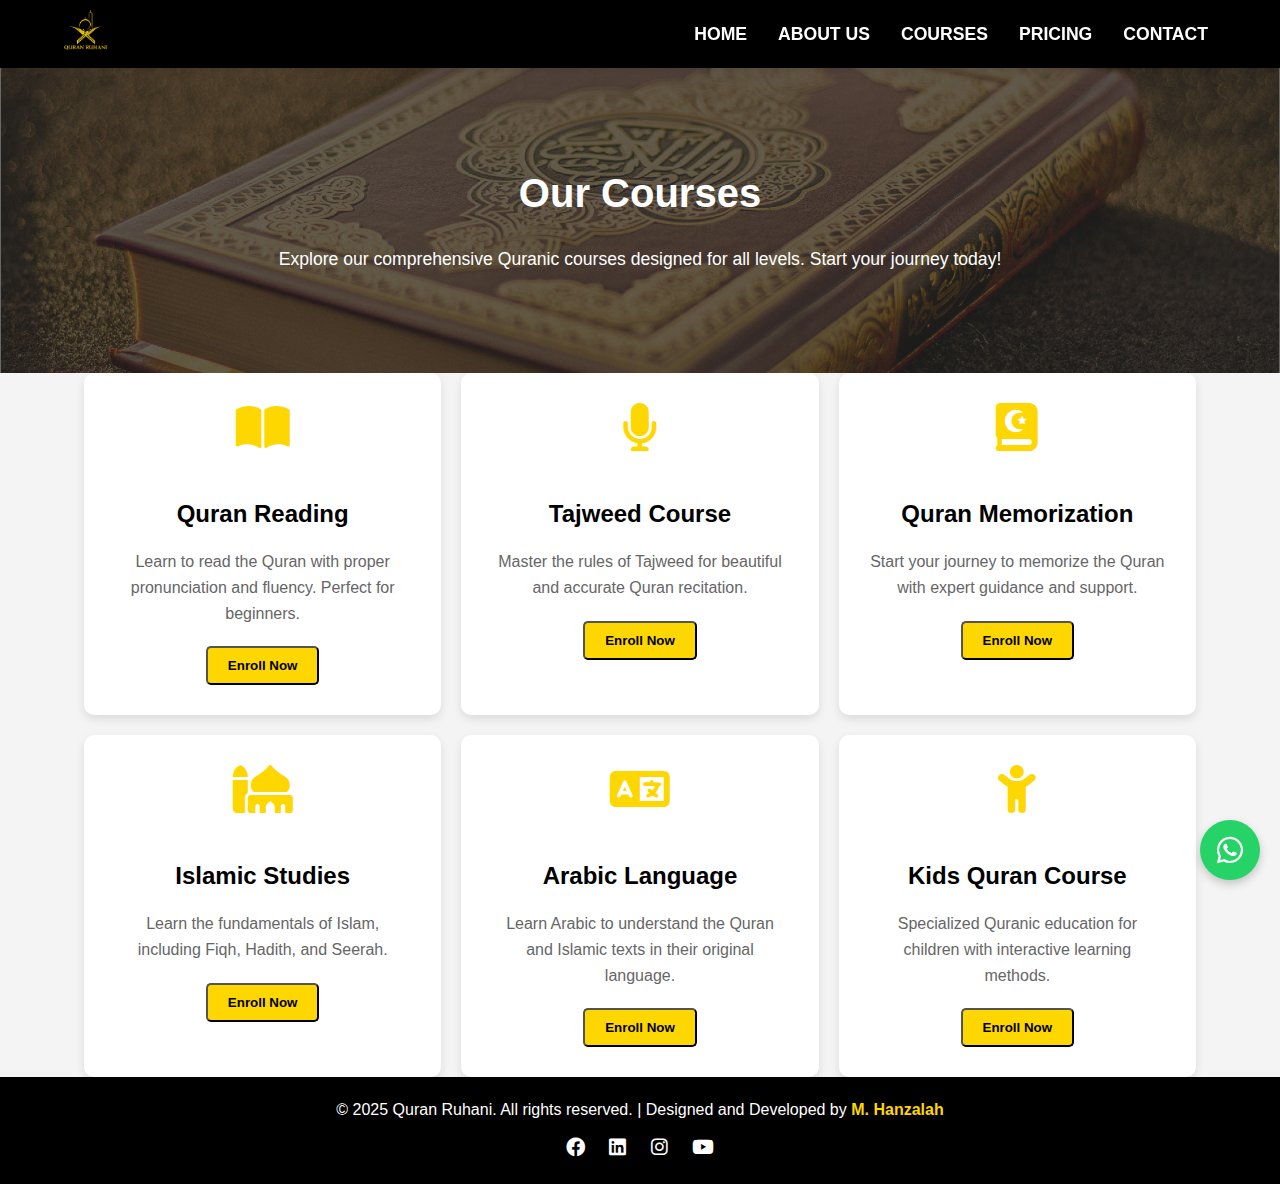
<file: courses.html>
<!DOCTYPE html>
<html lang="en">
<head>
  <meta charset="UTF-8">
  <meta name="viewport" content="width=device-width, initial-scale=1.0">

  <title>Courses - Quran Ruhani Online Quran Academy</title>
  <meta name="description" content="Explore Quran Ruhani's online courses including Quran reading, Tajweed, memorization, and Islamic studies for all ages.">
  <meta name="keywords" content="Quran Courses, Tajweed Online, Hifz Classes, Learn Quran, Islamic Studies, Online Quran Academy">
  <meta name="author" content="Quran Ruhani Academy">

  <!-- Open Graph -->
  <meta property="og:title" content="Courses - Quran Ruhani Academy">
  <meta property="og:description" content="Choose from online Quran reading, Tajweed, Hifz, and Islamic Studies courses with expert tutors.">
  <meta property="og:image" content="https://quranruhani.github.io/quranruhani/images/pre.jpg">
  <meta property="og:url" content="https://quranruhani.github.io/quranruhani/courses.html">
  <meta property="og:type" content="website">

  <!-- Twitter Card -->
  <meta name="twitter:card" content="summary_large_image">
  <meta name="twitter:title" content="Courses - Quran Ruhani Academy">
  <meta name="twitter:description" content="Online Quran courses for all ages. Learn Quran, Tajweed, Hifz & Islamic Studies.">
  <meta name="twitter:image" content="https://quranruhani.github.io/quranruhani/images/pre.jpg">

  <!-- Canonical & Robots -->
  <meta name="robots" content="index, follow">
  <link rel="canonical" href="https://quranruhani.github.io/quranruhani/courses.html" />

  <!-- CSS -->
  <link rel="stylesheet" href="styles.css">
  <link rel="stylesheet" href="https://cdnjs.cloudflare.com/ajax/libs/font-awesome/6.0.0/css/all.min.css">
</head>

<body>
    <!-- Header -->
    <header class="sticky">
        <div class="container">
            <!-- Logo -->
            <div class="header-logo">
                <img src="LOGO 1.png" alt="Quran Ruhani Logo">
            </div>
    
            <!-- Navigation Links -->
            <nav class="header-nav">
                <ul>
                    <li><a href="index.html">HOME</a></li>
                    <li><a href="aboutus.html">ABOUT US</a></li>
                    <li><a href="courses.html">COURSES</a></li>
                    <li><a href="pricing.html">PRICING</a></li>
                    <li><a href="contact.html">CONTACT</a></li>
                </ul>
            </nav>
    
            <!-- Mobile Menu Toggle -->
            <div class="menu-toggle" id="mobile-menu-toggle">
                <i class="fas fa-bars"></i> <!-- Hamburger Icon -->
            </div>
        </div>
    </header>
    <!-- Courses Section -->
    <section id="courses" class="courses">
        <!-- Courses Header with Background Image -->
        <div class="courses-header">
            <div class="container">
                <h2>Our Courses</h2>
                <p class="center">Explore our comprehensive Quranic courses designed for all levels. Start your journey today!</p>
            </div>
        </div>

        <!-- Course Grid -->
        <div class="container">
            <div class="course-grid">
                <!-- Quran Reading Course -->
                <div class="course-card">
                    <i class="fas fa-book-open"></i>
                    <h3>Quran Reading</h3>
                    <p>Learn to read the Quran with proper pronunciation and fluency. Perfect for beginners.</p>
                    <button class="btn enrollBtn">Enroll Now</button>
                </div>

                <!-- Tajweed Course -->
                <div class="course-card">
                    <i class="fas fa-microphone"></i>
                    <h3>Tajweed Course</h3>
                    <p>Master the rules of Tajweed for beautiful and accurate Quran recitation.</p>
                    <button class="btn enrollBtn">Enroll Now</button>
                </div>

                <!-- Quran Memorization -->
                <div class="course-card">
                    <i class="fas fa-quran"></i>
                    <h3>Quran Memorization</h3>
                    <p>Start your journey to memorize the Quran with expert guidance and support.</p>
                    <button class="btn enrollBtn">Enroll Now</button>
                </div>

                <!-- Islamic Studies -->
                <div class="course-card">
                    <i class="fas fa-mosque"></i>
                    <h3>Islamic Studies</h3>
                    <p>Learn the fundamentals of Islam, including Fiqh, Hadith, and Seerah.</p>
                    <button class="btn enrollBtn">Enroll Now</button>
                </div>

                <!-- Arabic Language -->
                <div class="course-card">
                    <i class="fas fa-language"></i>
                    <h3>Arabic Language</h3>
                    <p>Learn Arabic to understand the Quran and Islamic texts in their original language.</p>
                    <button class="btn enrollBtn">Enroll Now</button>
                </div>

                <!-- Kids Quran Course -->
                <div class="course-card">
                    <i class="fas fa-child"></i>
                    <h3>Kids Quran Course</h3>
                    <p>Specialized Quranic education for children with interactive learning methods.</p>
                    <button class="btn enrollBtn">Enroll Now</button>
                </div>
            </div>
        </div>
    </section>

    <!-- Enroll Now Modal Form -->
    <!-- Enroll Now Modal Form -->
<div id="enrollModal" class="modal">
    <div class="modal-content">
        <span class="close">&times;</span>
        <h2>Enroll Now</h2>

        <form action="https://formsubmit.co/quranruhani@gmail.com" method="POST">
            <div class="form-group">
                <label for="name">Full Name</label>
                <input type="text" id="name" name="name" placeholder="Enter your full name" required>
            </div>

            <div class="form-group">
                <label for="email">Email Address</label>
                <input type="email" id="email" name="email" placeholder="Enter your email address" required>
            </div>

            <div class="form-group">
                <label for="phone">Phone Number</label>
                <input type="tel" id="phone" name="phone" placeholder="Enter your phone number" required>
            </div>

            <div class="form-group">
                <label for="course">Select Course</label>
                <select id="course" name="course" required>
                    <option value="">Choose a course</option>
                    <option value="quran-reading">Quran Reading</option>
                    <option value="tajweed">Tajweed Course</option>
                    <option value="memorization">Quran Memorization</option>
                    <option value="islamic-studies">Islamic Studies</option>
                </select>
            </div>

            <!-- Hidden Inputs for Extra Settings -->
            <input type="hidden" name="_captcha" value="false">
            <input type="hidden" name="_next" value="https://quranruhani.com/thank-you.html">
            <input type="hidden" name="_template" value="table">

            <button type="submit" class="btn">Submit</button>
        </form>

    </div>
</div>


    <!-- Footer -->
    <footer>
        <div class="container">
            <p>&copy; 2025 Quran Ruhani. All rights reserved. | Designed and Developed by <strong>M. Hanzalah</strong></p>
            <div class="social-links">
                <a href="https://www.facebook.com/share/1UePgnwSxQ/?mibextid=qi2Omg" target="_blank"><i class="fab fa-facebook"></i></a>
                <a href="https://www.linkedin.com/in/quran-ruhani-44489233b?utm_source=share&utm_campaign=share_via&utm_content=profile&utm_medium=android_app" target="_blank"><i class="fab fa-linkedin"></i></a>
                <a href="https://www.instagram.com/quran.ruhani?igsh=MW00eXVlMW94ZzQ2bQ==" target="_blank"><i class="fab fa-instagram"></i></a>
                <a href="https://www.youtube.com/@Quran.Ruhani" target="_blank"><i class="fab fa-youtube"></i></a> <!-- Added YouTube link -->
            </div>
        </div>
    </footer>
<!-- WhatsApp Button -->
<a href="https://wa.me/447521246917" class="whatsapp-button" target="_blank">
    <i class="fab fa-whatsapp"></i> <!-- WhatsApp Icon -->
</a>
    <!-- JavaScript -->
    <script>
        // Get the modal
        const modal = document.getElementById("enrollModal");

        // Get all Enroll Now buttons
        const enrollBtns = document.querySelectorAll(".enrollBtn");

        // Get the <span> element that closes the modal
        const span = document.getElementsByClassName("close")[0];

        // When the user clicks any Enroll Now button, open the modal
        enrollBtns.forEach(btn => {
            btn.onclick = function() {
                modal.style.display = "block";
            }
        });

        // When the user clicks on <span> (x), close the modal
        span.onclick = function() {
            modal.style.display = "none";
        }

        // When the user clicks anywhere outside of the modal, close it
        window.onclick = function(event) {
            if (event.target == modal) {
                modal.style.display = "none";
            }
        }

        // Handle form submission
        document.getElementById("enrollForm").addEventListener("submit", function(event) {
            event.preventDefault(); // Prevent form from submitting
            alert("Thank you for enrolling! We will contact you shortly.");
            modal.style.display = "none"; // Close the modal
        });
    </script>
    <script src="script.js"></script>
</body>
</html>
</file>
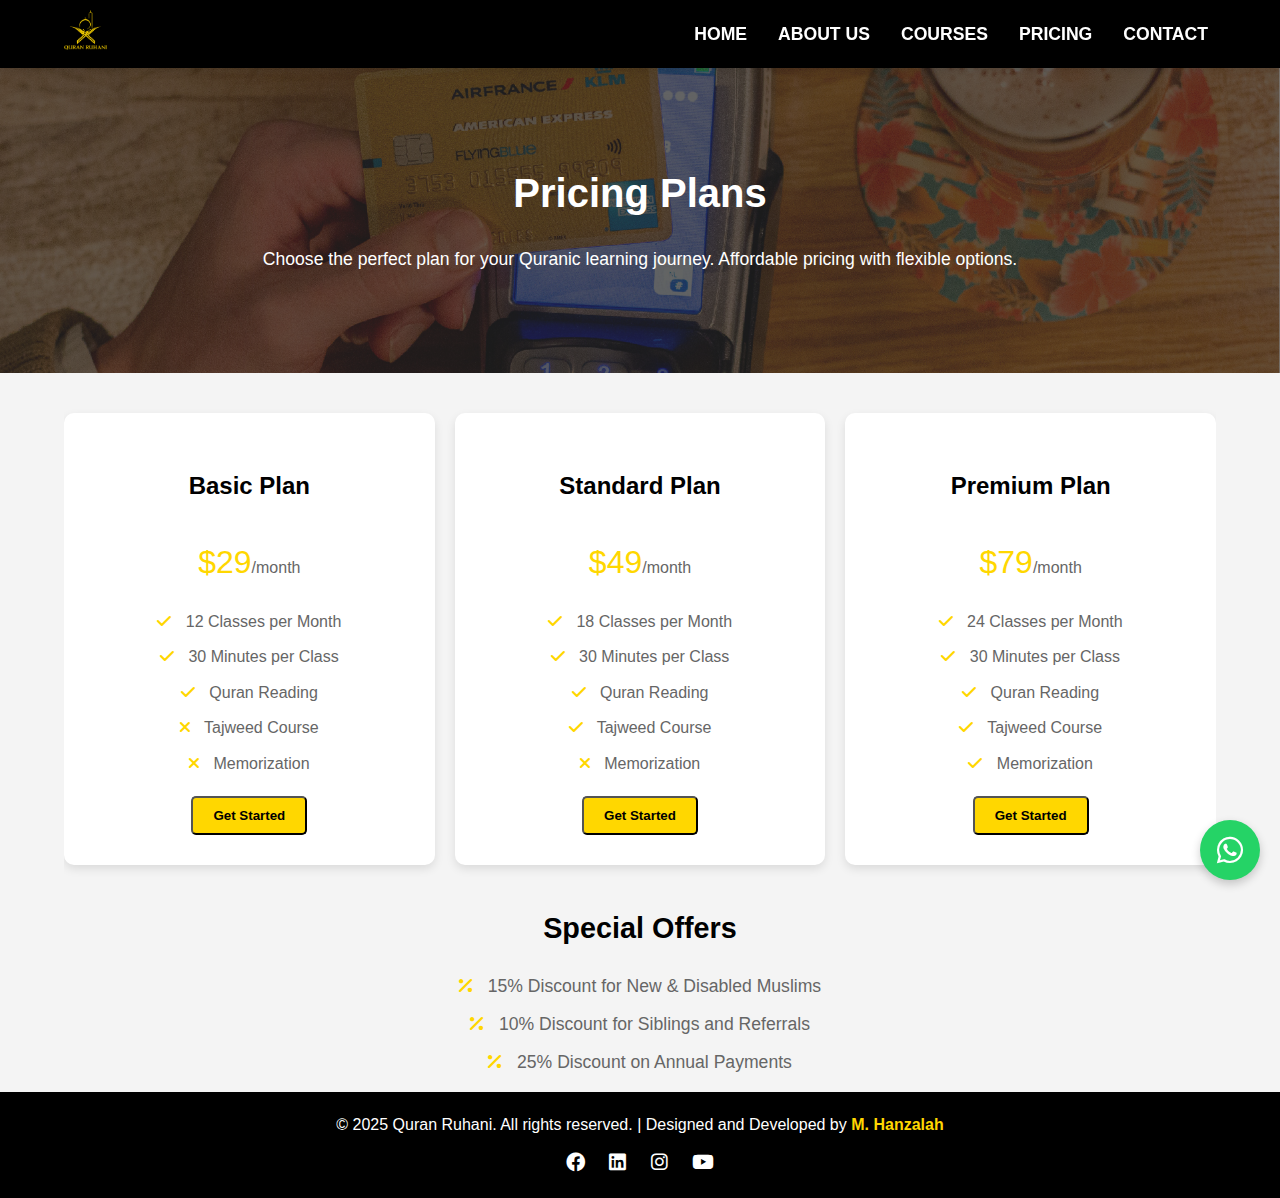
<file: pricing.html>
<!DOCTYPE html>
<html lang="en">
<head>
  <meta charset="UTF-8">
  <meta name="viewport" content="width=device-width, initial-scale=1.0">

  <title>Pricing - Quran Ruhani Online Quran Classes</title>
  <meta name="description" content="Affordable Quran course pricing. Choose a package that fits your budget with certified online Quran tutors. Free trial available.">
  <meta name="keywords" content="Quran Pricing, Online Quran Fees, Quran Classes Cost, Affordable Quran Tutor, Free Trial Quran">
  <meta name="author" content="Quran Ruhani Academy">

  <!-- Open Graph -->
  <meta property="og:title" content="Pricing - Quran Ruhani Academy">
  <meta property="og:description" content="Affordable pricing plans for Quran classes. Learn from expert tutors with free trial available.">
  <meta property="og:image" content="https://quranruhani.github.io/quranruhani/images/pre.jpg">
  <meta property="og:url" content="https://quranruhani.github.io/quranruhani/pricing.html">
  <meta property="og:type" content="website">

  <!-- Twitter Card -->
  <meta name="twitter:card" content="summary_large_image">
  <meta name="twitter:title" content="Pricing - Quran Ruhani Academy">
  <meta name="twitter:description" content="Check Quran Ruhani’s pricing plans. Online classes starting at low cost.">
  <meta name="twitter:image" content="https://quranruhani.github.io/quranruhani/images/pre.jpg">

  <!-- Canonical & Robots -->
  <meta name="robots" content="index, follow">
  <link rel="canonical" href="https://quranruhani.github.io/quranruhani/pricing.html" />

  <!-- CSS -->
  <link rel="stylesheet" href="styles.css">
  <link rel="stylesheet" href="https://cdnjs.cloudflare.com/ajax/libs/font-awesome/6.0.0/css/all.min.css">
</head>

<body>
    <!-- Header -->
    <header class="sticky">
        <div class="container">
            <!-- Logo -->
            <div class="header-logo">
                <img src="LOGO 1.png" alt="Quran Ruhani Logo">
            </div>

            <!-- Navigation Links -->
            <nav class="header-nav">
                <ul>
                    <li><a href="index.html">HOME</a></li>
                    <li><a href="aboutus.html">ABOUT US</a></li>
                    <li><a href="courses.html">COURSES</a></li>
                    <li><a href="pricing.html">PRICING</a></li>
                    <li><a href="contact.html">CONTACT</a></li>
                </ul>
            </nav>

          <!-- Mobile Menu Toggle -->
        <div class="menu-toggle" id="mobile-menu-toggle">
            <i class="fas fa-bars"></i> <!-- Hamburger Icon -->
        </div>
        </div>
    </header>

    <!-- Pricing Section -->
    <section id="pricing" class="pricing">
        <!-- Pricing Header with Background Image -->
        <div class="pricing-header">
            <div class="container">
                <h2>Pricing Plans</h2>
                <p class="center">Choose the perfect plan for your Quranic learning journey. Affordable pricing with flexible options.</p>
            </div>
        </div>

        <!-- Pricing Grid -->
        <div class="container">
            <div class="pricing-grid">
                <!-- Basic Plan -->
                <div class="pricing-card">
                    <h3>Basic Plan</h3>
                    <p class="price">$29<span>/month</span></p>
                    <ul>
                        <li><i class="fas fa-check"></i> 12 Classes per Month</li>
                        <li><i class="fas fa-check"></i> 30 Minutes per Class</li>
                        <li><i class="fas fa-check"></i> Quran Reading</li>
                        <li><i class="fas fa-times"></i> Tajweed Course</li>
                        <li><i class="fas fa-times"></i> Memorization</li>
                    </ul>
                    <button class="btn enrollBtn">Get Started</button>
                </div>

                <!-- Standard Plan -->
                <div class="pricing-card">
                    <h3>Standard Plan</h3>
                    <p class="price">$49<span>/month</span></p>
                    <ul>
                        <li><i class="fas fa-check"></i> 18 Classes per Month</li>
                        <li><i class="fas fa-check"></i> 30 Minutes per Class</li>
                        <li><i class="fas fa-check"></i> Quran Reading</li>
                        <li><i class="fas fa-check"></i> Tajweed Course</li>
                        <li><i class="fas fa-times"></i> Memorization</li>
                    </ul>
                    <button class="btn enrollBtn">Get Started</button>
                </div>

                <!-- Premium Plan -->
                <div class="pricing-card">
                    <h3>Premium Plan</h3>
                    <p class="price">$79<span>/month</span></p>
                    <ul>
                        <li><i class="fas fa-check"></i> 24 Classes per Month</li>
                        <li><i class="fas fa-check"></i> 30 Minutes per Class</li>
                        <li><i class="fas fa-check"></i> Quran Reading</li>
                        <li><i class="fas fa-check"></i> Tajweed Course</li>
                        <li><i class="fas fa-check"></i> Memorization</li>
                    </ul>
                    <button class="btn enrollBtn">Get Started</button>
                </div>
            </div>

            <!-- Special Offers -->
            <div class="special-offers">
                <h3>Special Offers</h3>
                <ul>
                    <li><i class="fas fa-percent"></i> 15% Discount for New & Disabled Muslims</li>
                    <li><i class="fas fa-percent"></i> 10% Discount for Siblings and Referrals</li>
                    <li><i class="fas fa-percent"></i> 25% Discount on Annual Payments</li>
                </ul>
            </div>
        </div>
    </section>

    <!-- Enroll Now Modal Form -->
  <!-- Enroll Now Modal Form -->
<div id="enrollModal" class="modal">
    <div class="modal-content">
        <span class="close">&times;</span>
        <h2>Enroll Now</h2>

        <form action="https://formsubmit.co/quranruhani@gmail.com" method="POST">
            <div class="form-group">
                <label for="name">Full Name</label>
                <input type="text" id="name" name="name" placeholder="Enter your full name" required>
            </div>

            <div class="form-group">
                <label for="email">Email Address</label>
                <input type="email" id="email" name="email" placeholder="Enter your email address" required>
            </div>

            <div class="form-group">
                <label for="phone">Phone Number</label>
                <input type="tel" id="phone" name="phone" placeholder="Enter your phone number" required>
            </div>

            <div class="form-group">
                <label for="course">Select Course</label>
                <select id="course" name="course" required>
                    <option value="">Choose a course</option>
                    <option value="quran-reading">Quran Reading</option>
                    <option value="tajweed">Tajweed Course</option>
                    <option value="memorization">Quran Memorization</option>
                    <option value="islamic-studies">Islamic Studies</option>
                </select>
            </div>

            <!-- Hidden Inputs for Extra Settings -->
            <input type="hidden" name="_captcha" value="false">
            <input type="hidden" name="_next" value="https://quranruhani.com/thank-you.html">
            <input type="hidden" name="_template" value="table">

            <button type="submit" class="btn">Submit</button>
        </form>

    </div>
</div>

    <!-- Footer -->
<!-- Footer Section -->
<footer>
    <div class="container">
        <p>&copy; 2025 Quran Ruhani. All rights reserved. | Designed and Developed by <strong>M. Hanzalah</strong></p>
        <div class="social-links">
            <a href="https://www.facebook.com/share/1UePgnwSxQ/?mibextid=qi2Omg" target="_blank"><i class="fab fa-facebook"></i></a>
            <a href="https://www.linkedin.com/in/quran-ruhani-44489233b?utm_source=share&utm_campaign=share_via&utm_content=profile&utm_medium=android_app" target="_blank"><i class="fab fa-linkedin"></i></a>
            <a href="https://www.instagram.com/quran.ruhani?igsh=MW00eXVlMW94ZzQ2bQ==" target="_blank"><i class="fab fa-instagram"></i></a>
            <a href="https://www.youtube.com/@Quran.Ruhani" target="_blank"><i class="fab fa-youtube"></i></a> <!-- Added YouTube link -->
        </div>
    </div>
</footer>
<!-- WhatsApp Button -->
<a href="https://wa.me/447521246917" class="whatsapp-button" target="_blank">
    <i class="fab fa-whatsapp"></i> <!-- WhatsApp Icon -->
</a>
    <!-- JavaScript -->
    <script>
        // Get the modal
        const modal = document.getElementById("enrollModal");

        // Get all Enroll Now buttons
        const enrollBtns = document.querySelectorAll(".enrollBtn");

        // Get the <span> element that closes the modal
        const span = document.getElementsByClassName("close")[0];

        // When the user clicks any Enroll Now button, open the modal
        enrollBtns.forEach(btn => {
            btn.onclick = function() {
                modal.style.display = "block";
            }
        });

        // When the user clicks on <span> (x), close the modal
        span.onclick = function() {
            modal.style.display = "none";
        }

        // When the user clicks anywhere outside of the modal, close it
        window.onclick = function(event) {
            if (event.target == modal) {
                modal.style.display = "none";
            }
        }

        // Handle form submission
        document.getElementById("enrollForm").addEventListener("submit", function(event) {
            event.preventDefault(); // Prevent form from submitting
            alert("Thank you for enrolling! We will contact you shortly.");
            modal.style.display = "none"; // Close the modal
        });
    </script>
    <script src="script.js"></script>
</body>
</html>
</file>
<file: styles.css>
/* General Styles */
body {
    font-family: 'Poppins', sans-serif;
    margin: 0;
    padding: 0;
    line-height: 1.6;
    color: #333;
    background: #f9f9f9;
}

.container {
    width: 90%;
    max-width: 1200px;
    margin: auto;
    overflow: hidden;
}

/* Header */
/* Mobile Menu Toggle Styling */
.menu-toggle {
    display: none; /* Hide by default on desktop */
    cursor: pointer;
    font-size: 1.5em;
}

/* Mobile View */
@media (max-width: 768px) {
    .header-nav {
        display: none; /* Hide desktop nav on mobile */
        position: fixed; /* Full-screen overlay */
        top: 0;
        left: 0;
        right: 0;
        bottom: 0;
        background: rgba(0, 0, 0, 0.9); /* Black background with transparency */
        z-index: 999;
        padding: 20px; /* Add padding for better spacing */
        text-align: center; /* Center-align menu items */
    }

    .header-nav.active {
        display: flex; /* Show mobile menu when active */
        justify-content: center;
        align-items: center;
    }

    .header-nav ul {
        flex-direction: column; /* Stack links vertically */
        padding: 0; /* Remove default padding */
    }

    .header-nav ul li {
        margin: 20px 0; /* Add spacing between links */
    }

    .header-nav ul li a {
        color: #fff; /* White text color */
        font-size: 1.5em; /* Increase font size for better readability */
        padding: 10px; /* Add padding to links */
        display: block; /* Make links full width */
        text-decoration: none; /* Remove underline */
    }

    .header-nav ul li a:hover {
        color: #FFD700; /* Golden color on hover */
    }

    .menu-toggle {
        display: block; /* Show toggle button on mobile */
    }
}

/* Explore, Learn, Master, and Review Section */
/* Explore, Learn, Master, and Review Section */
.explore-courses {
    padding: 80px 0;
    background-image: url('ho.jpg'); /* Add your image path here */
    background-size: cover; /* Ensure the image covers the entire section */
    background-position: center; /* Center the image */
    background-repeat: no-repeat; /* Prevent the image from repeating */
    position: relative; /* Required for the overlay */
    text-align: center; /* Center-align all content */
    color: #fff; /* White text for better contrast */
}

/* Overlay to make text readable */
.explore-courses::before {
    content: '';
    position: absolute;
    top: 0;
    left: 0;
    right: 0;
    bottom: 0;
    background: rgba(0, 0, 0, 0.5); /* Semi-transparent black overlay */
    z-index: 1; /* Place the overlay above the background image */
}

.explore-courses .container {
    position: relative; /* Ensure content is above the overlay */
    z-index: 2; /* Place content above the overlay */
}

.explore-courses h2 {
    font-size: 2.5em;
    color: #fff; /* White heading */
    margin-bottom: 20px;
}

.explore-courses p.center {
    max-width: 800px;
    margin: 0 auto 40px;
    font-size: 1.1em;
    color: #fff; /* White paragraph text */
    text-align: center; /* Center-align paragraph */
}

.explore-button {
    margin-top: 30px; /* Space above the button */
}

.explore-button .btn {
    background: #FFD700; /* Golden button background */
    color: #000; /* Black text */
    padding: 15px 30px;
    font-size: 1.2em;
    font-weight: 600;
    text-decoration: none;
    border-radius: 5px;
    border: 2px solid transparent;
    transition: all 0.3s ease;
    display: inline-block;
}

.explore-button .btn:hover {
    background: #e6b800; /* Darker golden on hover */
    color: #000;
    border-color: #000; /* Black border on hover */
    transform: translateY(-3px); /* Slight upward movement */
    box-shadow: 0 4px 10px rgba(0, 0, 0, 0.2); /* Shadow on hover */
}

.explore-button .btn:active {
    transform: translateY(0); /* Reset on click */
    box-shadow: 0 2px 5px rgba(0, 0, 0, 0.2); /* Smaller shadow */
}

/* Why Choose Quranic Skills Academy Section */
/* Why Choose Quranic Skills Academy Section */
.why-choose {
    padding: 80px 0;
    background: #f9f9f9; /* Light gray background */
    text-align: center; /* Center-align all content */
}

.why-choose .container {
    max-width: 1200px; /* Limit the width of the container */
    margin: 0 auto; /* Center the container */
    padding: 0 20px; /* Add padding to the sides */
}

.why-choose h2 {
    font-size: 2.5em;
    color: #000; /* Black heading */
    margin-bottom: 20px;
}

.why-choose p.center {
    max-width: 800px;
    margin: 0 auto 40px;
    font-size: 1.1em;
    color: #666; /* Gray paragraph text */
    text-align: center; /* Center-align paragraph */
}

/* Features Grid */
.features-grid {
    display: grid;
    grid-template-columns: repeat(2, 1fr); /* 2 columns */
    grid-template-rows: repeat(2, auto); /* 2 rows */
    gap: 20px; /* Space between boxes */
    margin: 0 auto; /* Center the grid */
    max-width: 1000px; /* Limit the width of the grid */
}

/* Feature Card */
.feature-card {
    background: #fff; /* White background for cards */
    padding: 30px;
    text-align: center;
    border-radius: 10px; /* Rounded corners */
    box-shadow: 0 4px 10px rgba(0, 0, 0, 0.1); /* Shadow */
    transition: all 0.3s ease; /* Smooth hover effect */
}

.feature-card:hover {
    background: #FFD700; /* Golden background on hover */
    transform: translateY(-10px); /* Slight upward movement on hover */
}

.feature-card:hover i,
.feature-card:hover h4,
.feature-card:hover p {
    color: #fff; /* White text and icons on hover */
}

.feature-card i {
    font-size: 2.5em;
    color: #FFD700; /* Golden icon color */
    margin-bottom: 15px;
}

.feature-card h4 {
    font-size: 1.5em;
    margin-bottom: 10px;
    color: #000; /* Black heading */
}

.feature-card p {
    font-size: 1em;
    color: #666; /* Gray paragraph text */
}

/* Responsive Design */
@media (max-width: 768px) {
    .features-grid {
        grid-template-columns: 1fr; /* 1 column on smaller screens */
    }
}
/* Our Courses Section */
/* Our Courses Section */
.courses {
  
    background: #f4f4f4; /* Light gray background */
    text-align: center; /* Center-align all content */
}

.courses h2 {
    font-size: 2.5em;
    color: #000; /* Black heading */
    margin-bottom: 40px;
}

.course-grid {
    display: grid;
    grid-template-columns: repeat(auto-fit, minmax(300px, 1fr)); /* Responsive grid */
    gap: 20px; /* Space between boxes */
}

.course-card {
    background: #fff; /* White background for cards */
    padding: 30px;
    text-align: center;
    border-radius: 10px; /* Rounded corners */
    box-shadow: 0 4px 10px rgba(0, 0, 0, 0.1); /* Shadow */
    transition: all 0.3s ease; /* Smooth hover effect */
}

.course-card:hover {
    background: #FFD700; /* Golden background on hover */
    transform: translateY(-10px); /* Slight upward movement on hover */
}

.course-card:hover i,
.course-card:hover h3,
.course-card:hover p {
    color: #fff; /* White text and icons on hover */
}

.course-card i {
    font-size: 3em;
    color: #FFD700; /* Golden icon color */
    margin-bottom: 20px;
}

.course-card h3 {
    font-size: 1.5em;
    margin-bottom: 15px;
    color: #000; /* Black heading */
}

.course-card p {
    font-size: 1em;
    color: #666; /* Gray paragraph text */
}
/* Mobile Adjustments */
@media only screen and (max-width: 768px) {
    .courses {
        padding: 40px 0; /* Mobile devices par padding ko reduce karein */
    }

    .courses h2 {
        font-size: 2em; /* Mobile devices par heading ka size chota karein */
    }

    .course-grid {
        grid-template-columns: 1fr; /* Mobile devices par ek column mein display karein */
        gap: 15px; /* Space between boxes ko reduce karein */
    }

    .course-card {
        padding: 20px; /* Mobile devices par padding ko reduce karein */
        min-width: 100%; /* Boxes ko full width kar dein */
    }

    .course-card i {
        font-size: 2.5em; /* Mobile devices par icon ka size chota karein */
        margin-bottom: 15px; /* Icon aur heading ke beech ka space reduce karein */
    }

    .course-card h3 {
        font-size: 1.3em; /* Mobile devices par sub-heading ka size chota karein */
    }

    .course-card p {
        font-size: 0.9em; /* Mobile devices par paragraph ka size chota karein */
    }
}
/* Begin Learning Quran Now in 3 Easy Steps Section */
/* Begin Learning Quran Now in 3 Easy Steps Section */
./* Begin Learning Quran Now in 3 Easy Steps Section */
/* Begin Learning Quran Now in 3 Easy Steps Section */
/* Begin Learning Quran Now in 3 Easy Steps Section */
.steps {
    padding: 80px 0;
    background: #fff; /* White background */
    text-align: center; /* Center-align all content */
}

.steps .container {
    max-width: 1200px; /* Limit the width of the container */
    margin: 0 auto; /* Center the container */
    padding: 0 20px; /* Add padding to the sides */
}

.steps h2 {
    text-align: center;
    font-size: 2.5em;
    color: #000; /* Black heading */
    margin-bottom: 20px;
}

.steps p.center {
    max-width: 800px;
    margin: 0 auto 40px;
    font-size: 1.1em;
    color: #666; /* Gray paragraph text */
    text-align: center; /* Center-align paragraph */
}

.steps-grid {
    display: grid;
    grid-template-columns: repeat(auto-fit, minmax(300px, 1fr)); /* Responsive grid */
    gap: 20px; /* Space between boxes */
    margin: 0 auto; /* Center the grid */
    max-width: 1000px; /* Limit the width of the grid */
}

.step-card {
    background: #f4f4f4; /* Light gray background for cards */
    padding: 30px;
    text-align: center;
    border-radius: 10px; /* Rounded corners */
    box-shadow: 0 4px 10px rgba(0, 0, 0, 0.1); /* Shadow */
    transition: all 0.3s ease; /* Smooth hover effect */
}

.step-card:hover {
    background: #FFD700; /* Golden background on hover */
    transform: translateY(-10px); /* Slight upward movement on hover */
}

.step-card:hover i,
.step-card:hover h3,
.step-card:hover p {
    color: #fff; /* White text and icons on hover */
}

.step-card i {
    font-size: 3em;
    color: #FFD700; /* Golden icon color */
    margin-bottom: 20px;
}

.step-card h3 {
    font-size: 1.5em;
    margin-bottom: 15px;
    color: #000; /* Black heading */
}

.step-card p {
    font-size: 1em;
    color: #666; /* Gray paragraph text */
}
/* Mobile Adjustments */
@media only screen and (max-width: 768px) {
    #steps {
        padding: 40px 0; /* Mobile devices par padding ko reduce karein */
    }

    #steps h2 {
        font-size: 2em; /* Mobile devices par heading ka size chota karein */
    }

    #steps p.center {
        font-size: 1em; /* Mobile devices par paragraph ka size chota karein */
    }

    #steps .steps-grid {
        grid-template-columns: 1fr; /* Mobile devices par ek column mein display karein */
        gap: 15px; /* Space between boxes ko reduce karein */
    }

    #steps .step-card {
        padding: 20px; /* Mobile devices par padding ko reduce karein */
    }

    #steps .step-card h3 {
        font-size: 1.5em; /* Mobile devices par sub-heading ka size chota karein */
    }

    #steps .step-card p {
        font-size: 0.9em; /* Mobile devices par paragraph ka size chota karein */
    }
}
/* Enroll Yourself Button */
.enroll-button {
    margin-top: 40px; /* Space above the button */
    text-align: center; /* Center-align the button */
}

.enroll-button .btn {
    background: #FFD700; /* Golden button background */
    color: #000; /* Black button text */
    padding: 15px 30px;
    font-size: 1.2em;
    font-weight: 600;
    text-decoration: none;
    border-radius: 5px;
    border: 2px solid transparent;
    transition: all 0.3s ease; /* Smooth hover effect */
    display: inline-block; /* Ensure the button is centered */
}

.enroll-button .btn:hover {
    background: #e6b800; /* Darker golden on hover */
    color: #fff; /* White text on hover */
    border-color: #000; /* Black border on hover */
    transform: translateY(-3px); /* Slight upward movement on hover */
    box-shadow: 0 4px 10px rgba(0, 0, 0, 0.2); /* Shadow on hover */
}

.enroll-button .btn:active {
    transform: translateY(0); /* Reset on click */
    box-shadow: 0 2px 5px rgba(0, 0, 0, 0.2); /* Smaller shadow */
}
/* Our Plan for Individual Courses Section */
.individual-courses {
    padding: 60px 0; /* Smaller padding for reduced height */
    background-image: url('222.jpg'); /* Add your image path here */
    background-size: cover; /* Ensure the image covers the entire section */
    background-position: center; /* Center the image */
    background-repeat: no-repeat; /* Prevent the image from repeating */
    position: relative; /* Required for the overlay */
    text-align: center; /* Center-align all content */
    color: #fff; /* White text for better contrast */
    height: 300px; /* Reduced height */
    display: flex;
    align-items: center; /* Vertically center content */
    justify-content: center; /* Horizontally center content */
}

/* Overlay to make text readable */
.individual-courses::before {
    content: '';
    position: absolute;
    top: 0;
    left: 0;
    right: 0;
    bottom: 0;
    background: rgba(0, 0, 0, 0.5); /* Semi-transparent black overlay */
    z-index: 1; /* Place the overlay above the background image */
}

.individual-courses .container {
    position: relative; /* Ensure content is above the overlay */
    z-index: 2; /* Place content above the overlay */
    max-width: 800px; /* Limit the width of the content */
}

.individual-courses h2 {
    font-size: 2.5em;
    color: #fff; /* White heading */
    margin-bottom: 20px;
}

.individual-courses p.center {
    font-size: 1.1em;
    color: #fff; /* White paragraph text */
    text-align: center; /* Center-align paragraph */
    line-height: 1.6; /* Improve readability */
    margin: 0 auto; /* Center the paragraph */
}
@media only screen and (max-width: 768px) {
    .individual-courses {
        padding: 30px 0; /* Mobile devices par padding ko reduce karein */
        height: auto; /* Height ko auto kar dein taake content ke hisab se adjust ho */
    }
}
/* Affordable Pricing Options Section */
/* Affordable Pricing Options Section */
.pricing {

    background: #f4f4f4; /* Light gray background */
    text-align: center; /* Center-align all content */
}

.pricing h2 {
    font-size: 2.5em;
    color: #000; /* Black heading */
    margin-bottom: 40px;
}

.pricing-grid {
    display: grid;
    grid-template-columns: repeat(auto-fit, minmax(300px, 1fr)); /* Responsive grid */
    gap: 20px; /* Space between boxes */
    margin: 0 auto; /* Center the grid */
    max-width: 1200px; /* Limit the width of the grid */
}

.pricing-card {
    background: #fff; /* White background for cards */
    padding: 30px;
    text-align: center;
    border-radius: 10px; /* Rounded corners */
    box-shadow: 0 4px 10px rgba(0, 0, 0, 0.1); /* Shadow */
    transition: all 0.3s ease; /* Smooth hover effect */
}

.pricing-card:hover {
    background: #FFD700; /* Golden background on hover */
    transform: translateY(-10px); /* Slight upward movement on hover */
}

.pricing-card:hover h3,
.pricing-card:hover .price,
.pricing-card:hover ul li,
.pricing-card:hover .btn {
    color: #fff; /* White text and icons on hover */
}

.pricing-card:hover .btn {
    background: #fff; /* White button background on hover */
    color: #000; /* Black button text on hover */
}

.pricing-card h3 {
    font-size: 1.5em;
    margin-bottom: 20px;
    color: #000; /* Black heading */
}

.pricing-card .price {
    font-size: 2em;
    color: #FFD700; /* Golden price text */
    margin-bottom: 20px;
}

.pricing-card .price span {
    font-size: 0.5em;
    color: #666; /* Gray text for the "/month" part */
}

.pricing-card ul {
    list-style: none;
    padding: 0;
    margin-bottom: 20px;
}

.pricing-card ul li {
    margin-bottom: 10px;
    font-size: 1.1em;
    color: #666; /* Gray list text */
}

.pricing-card ul li i {
    margin-right: 10px;
    color: #FFD700; /* Golden icon color */
}

.pricing-card .btn {
    background: #FFD700; /* Golden button background */
    color: #000; /* Black button text */
    padding: 10px 20px;
    border-radius: 5px;
    text-decoration: none;
    font-weight: 600;
    transition: background 0.3s ease;
}
/* Our Vision & Mission Section */
.vision-mission {
    padding: 60px 0; /* Smaller padding for reduced height */
    background-image: url('33333.jpg'); /* Add your image path here */
    background-size: cover; /* Ensure the image covers the entire section */
    background-position: center; /* Center the image */
    background-repeat: no-repeat; /* Prevent the image from repeating */
    position: relative; /* Required for the overlay */
    text-align: center; /* Center-align all content */
    color: #fff; /* White text for better contrast */
    height: 300px; /* Reduced height */
    display: flex;
    align-items: center; /* Vertically center content */
    justify-content: center; /* Horizontally center content */
}

/* Overlay to make text readable */
.vision-mission::before {
    content: '';
    position: absolute;
    top: 0;
    left: 0;
    right: 0;
    bottom: 0;
    background: rgba(0, 0, 0, 0.5); /* Semi-transparent black overlay */
    z-index: 1; /* Place the overlay above the background image */
}

.vision-mission .container {
    position: relative; /* Ensure content is above the overlay */
    z-index: 2; /* Place content above the overlay */
    max-width: 800px; /* Limit the width of the content */
}

.vision-mission h2 {
    font-size: 2.5em;
    color: #fff; /* White heading */
    margin-bottom: 20px;
}

.vision-mission p.center {
    font-size: 1.1em;
    color: #fff; /* White paragraph text */
    text-align: center; /* Center-align paragraph */
    line-height: 1.6; /* Improve readability */
    margin: 0 auto; /* Center the paragraph */
} 
@media only screen and (max-width: 768px) {
    .vision-mission {
        padding: 30px 0; /* Mobile devices par padding ko reduce karein */
        height: auto; /* Height ko auto kar dein taake content ke hisab se adjust ho */
    }
}
/* Why Choose Us for Your Quranic Studies Section */
.why-choose-us {
    padding: 80px 0;
    background: #fff;
}

.why-choose-us h2 {
    text-align: center;
    margin-bottom: 40px;
    font-size: 2.5em;
    color: #000;
}

.why-choose-us p.center {
    text-align: center;
    max-width: 800px;
    margin: 0 auto 40px;
    font-size: 1.1em;
    color: #666;
}

.features-grid {
    display: grid;
    grid-template-columns: repeat(3, 1fr); /* 3 columns */
    grid-template-rows: repeat(3, auto); /* 3 rows */
    gap: 20px; /* Space between boxes */
    margin-top: 40px;
}

.feature-card {
    background: #f4f4f4;
    padding: 30px;
    text-align: center;
    border-radius: 10px;
    box-shadow: 0 4px 10px rgba(0, 0, 0, 0.1);
    transition: transform 0.3s ease;
}

.feature-card:hover {
    transform: translateY(-10px);
}

.feature-card i {
    font-size: 2.5em;
    color: #FFD700; /* Golden color */
    margin-bottom: 15px;
}

.feature-card h4 {
    font-size: 1.5em;
    margin-bottom: 10px;
    color: #000;
}

.feature-card p {
    font-size: 1em;
    color: #666;
}
/* Mobile Adjustments */
@media only screen and (max-width: 768px) {
    .why-choose-us {
        padding: 40px 0; /* Mobile devices par padding ko reduce karein */
    }

    .why-choose-us h2 {
        font-size: 2em; /* Mobile devices par heading ka size chota karein */
    }

    .why-choose-us p.center {
        font-size: 1em; /* Mobile devices par paragraph ka size chota karein */
    }

    .features-grid {
        grid-template-columns: 1fr; /* Mobile devices par ek column mein display karein */
        gap: 15px; /* Space between boxes ko reduce karein */
    }

    .feature-card {
        padding: 20px; /* Mobile devices par padding ko reduce karein */
    }
}
/* What Our Students Say Section */
.testimonials {
    padding: 80px 0;
    background: #fff;
}

.testimonials h2 {
    text-align: center;
    margin-bottom: 40px;
    font-size: 2.5em;
    color: #000;
}

.testimonial-slider {
    position: relative;
    overflow: hidden;
}

.testimonial-card {
    display: none;
    text-align: center;
    padding: 20px;
    background: #f4f4f4;
    border-radius: 10px;
    box-shadow: 0 4px 10px rgba(0, 0, 0, 0.1);
}

.testimonial-card.active {
    display: block;
}

.testimonial-card img {
    width: 100px;
    height: 100px;
    border-radius: 50%;
    margin-bottom: 20px;
}

.testimonial-card p {
    font-size: 1.1em;
    color: #666;
    margin-bottom: 20px;
}

.testimonial-card h4 {
    font-size: 1.2em;
    color: #000;
}

.slider-controls {
    margin-top: 20px;
    text-align: center;
}

.slider-controls button {
    background: #FFD700;
    border: none;
    padding: 10px 20px;
    cursor: pointer;
    border-radius: 5px;
    font-size: 1em;
    margin: 0 10px;
    transition: background 0.3s ease;
}

.slider-controls button:hover {
    background: #e6b800;
}

/* Contact Us Section */
.contact {
    background: #f4f4f4;
}

.contact h2 {
    text-align: center;
    margin-bottom: 40px;
    font-size: 2.5em;
    color: #000;
}

.contact-grid {
    display: grid;
    grid-template-columns: 1fr 2fr;
    gap: 40px;
}

.contact-info {
    background: #fff;
    padding: 30px;
    border-radius: 10px;
    box-shadow: 0 4px 10px rgba(0, 0, 0, 0.1);
}

.contact-info h3 {
    font-size: 1.5em;
    margin-bottom: 20px;
    color: #000;
}

.contact-info ul {
    list-style: none;
    padding: 0;
}

.contact-info ul li {
    margin-bottom: 15px;
    font-size: 1.1em;
}

.contact-info ul li i {
    color: #FFD700; /* Golden color */
    margin-right: 10px;
}

.contact-form {
    background: #fff;
    padding: 30px;
    border-radius: 10px;
    box-shadow: 0 4px 10px rgba(0, 0, 0, 0.1);
}

.contact-form input, .contact-form textarea {
    width: 100%;
    padding: 15px;
    margin-bottom: 20px;
    border: 1px solid #ddd;
    border-radius: 5px;
    font-size: 1em;
}

.contact-form button {
    padding: 15px 30px;
    background: #FFD700; /* Golden color */
    color: #000;
    border: none;
    border-radius: 5px;
    font-size: 1em;
    cursor: pointer;
    transition: background 0.3s ease;
}

.contact-form button:hover {
    background: #e6b800;
}

/* Footer */
/* Footer */
footer {
    background: #000; /* Black background */
    color: #fff; /* White text */
    text-align: center; /* Center-align content */
    padding: 20px 0; /* Padding for spacing */
}

footer p {
    margin: 0; /* Remove default margin */
    font-size: 1em; /* Font size */
}

footer p strong {
    color: #FFD700; /* Golden color for the developer's name */
}

footer .social-links {
    margin-top: 10px; /* Space above social links */
}

footer .social-links a {
    color: #fff; /* White social icons */
    margin: 0 10px; /* Space between icons */
    font-size: 1.2em; /* Icon size */
    transition: color 0.3s ease; /* Smooth hover effect */
}

footer .social-links a:hover {
    color: #FFD700; /* Golden color on hover */
}
/* About Us Section */
/* About Us Section */
/* About Us Section */
/* General Styles */
body {
    font-family: 'Poppins', sans-serif;
    margin: 0;
    padding: 0;
    line-height: 1.6;
    color: #333;
    background: #f9f9f9;
}

.container {
    width: 90%;
    max-width: 1200px;
    margin: auto;
    overflow: hidden;
}

/* Header */
header.sticky {
    position: sticky;
    top: 0;
    background: #000;
    color: #fff;
    padding: 20px 0;
    z-index: 1000;
    box-shadow: 0 2px 10px rgba(0, 0, 0, 0.1);
}

header .header-logo img {
    height: 60px; /* Increased logo size */
}

header nav {
    float: right;
}

header nav ul {
    margin: 0;
    padding: 0;
    list-style: none;
}

header nav ul li {
    display: inline;
    margin-left: 25px; /* Increased spacing between links */
}

header nav ul li a {
    color: #fff;
    text-decoration: none;
    font-weight: 600; /* Bold text */
    font-size: 1.1em; /* Increased text size */
    transition: color 0.3s ease;
}

header nav ul li a i {
    margin-right: 8px; /* Space between icon and text */
    font-size: 1.2em; /* Increased icon size */
}

header nav ul li a:hover {
    color: #FFD700; /* Golden color on hover */
}

header .menu-toggle {
    display: none;
    font-size: 24px;
    cursor: pointer;
}

/* About Us Section */
/* General Styles */
body {
    font-family: 'Poppins', sans-serif;
    margin: 0;
    padding: 0;
    line-height: 1.6;
    color: #333;
    background: #f9f9f9;
}

.container {
    width: 90%;
    max-width: 1200px;
    margin: auto;
    overflow: hidden;
}

/* Header */
header.sticky {
    background: #000; /* Black background */
    color: #fff; /* White text */
    padding: 10px 0; /* Reduced padding for smaller header */
    position: sticky;
    top: 0;
    z-index: 1000;
    box-shadow: 0 2px 10px rgba(0, 0, 0, 0.1);
}

header .container {
    display: flex;
    justify-content: space-between;
    align-items: center;
    max-width: 1200px;
    margin: 0 auto;
    padding: 0 20px;
}

header .header-logo img {
    height: 40px; /* Smaller logo */
}

header .header-nav ul {
    list-style: none;
    display: flex;
    margin: 0;
    padding: 0;
}

header .header-nav ul li {
    margin-left: 15px; /* Reduced space between links */
}

header .header-nav ul li a {
    color: #fff; /* White text */
    text-decoration: none;
    display: flex;
    align-items: center;
    padding: 8px; /* Reduced padding */
    transition: color 0.3s ease;
}

header .header-nav ul li a:hover {
    color: #FFD700; /* Golden color on hover */
}

header .menu-toggle {
    display: none; /* Hidden by default */
    font-size: 20px; /* Smaller toggle icon */
    cursor: pointer;
}

/* About Us Header with Background Image */
.about-header {
    padding: 60px 0; /* Padding for spacing */
    background-image: url('about.jpg'); /* Add your background image path */
    background-size: cover; /* Ensure the image covers the entire section */
    background-position: center; /* Center the image */
    background-repeat: no-repeat; /* Prevent the image from repeating */
    position: relative; /* Required for the overlay */
    text-align: center; /* Center-align all content */
    color: #fff; /* White text for better contrast */
}

/* Overlay to make text readable */
.about-header::before {
    content: '';
    position: absolute;
    top: 0;
    left: 0;
    right: 0;
    bottom: 0;
    background: rgba(0, 0, 0, 0.5); /* Semi-transparent black overlay */
    z-index: 1; /* Place the overlay above the background image */
}

/* Ensure content is above the overlay */
.about-header .container {
    position: relative; /* Ensure content is above the overlay */
    z-index: 2; /* Place content above the overlay */
}

/* Heading Styling */
.about-header h2 {
    font-size: 2.5em; /* Larger heading */
    color: #fff; /* White heading */
    margin-bottom: 20px;
}

/* Paragraph Styling */
.about-header p.center {
    font-size: 1.1em; /* Paragraph font size */
    color: #fff; /* White paragraph text */
    text-align: center; /* Center-align paragraph */
    line-height: 1.6; /* Improve readability */
    margin: 0 auto 40px; /* Center the paragraph */
}

/* About Section */
.about-section {
    display: flex;
    align-items: center;
    margin-bottom: 40px;
}

.about-section.reverse {
    flex-direction: row-reverse;
}

.about-content {
    flex: 1;
    padding: 20px;
}

.about-content h3 {
    font-size: 1.8em;
    margin-bottom: 15px;
    color: #000;
}

.about-content p {
    font-size: 1em;
    color: #666;
    line-height: 1.6;
}

.about-image {
    flex: 1;
    text-align: center;
}

.about-image img {
    max-width: 100%;
    border-radius: 10px;
    box-shadow: 0 4px 10px rgba(0, 0, 0, 0.1);
}

/* Team Section */
.team-section {
    padding: 40px 0;
    text-align: center;
}

.team-section h3 {
    font-size: 2em;
    margin-bottom: 20px;
    color: #000;
}

.team-section p.center {
    max-width: 800px;
    margin: 0 auto 40px;
    font-size: 1.1em;
    color: #666;
}

.team-grid {
    display: grid;
    grid-template-columns: repeat(auto-fit, minmax(250px, 1fr));
    gap: 20px;
    max-width: 1200px;
    margin: 0 auto;
    padding: 0 20px;
}

.team-card {
    background: #fff;
    padding: 20px;
    border-radius: 10px;
    box-shadow: 0 4px 10px rgba(0, 0, 0, 0.1);
    text-align: center;
}

.team-card img {
    width: 100px;
    height: 100px;
    border-radius: 50%;
    margin-bottom: 15px;
}

.team-card h4 {
    font-size: 1.2em;
    margin-bottom: 10px;
    color: #000;
}

.team-card p {
    font-size: 0.9em;
    color: #666;
}

/* Footer */
footer {
    background: #000;
    color: #fff;
    text-align: center;
    padding: 20px 0;
}

footer p {
    margin: 0;
    font-size: 1em;
}

footer p strong {
    color: #FFD700; /* Golden color for the developer's name */
}

footer .social-links {
    margin-top: 10px;
}

footer .social-links a {
    color: #fff;
    margin: 0 10px;
    font-size: 1.2em;
    transition: color 0.3s ease;
}

footer .social-links a:hover {
    color: #FFD700; /* Golden color on hover */
}

/* Responsive Design */
@media (max-width: 768px) {
    header .header-nav {
        display: none; /* Hide navigation on mobile */
    }

    header .menu-toggle {
        display: block; /* Show toggle button on mobile */
    }

    .about-section {
        flex-direction: column;
    }

    .about-image {
        margin-top: 20px;
    }

    .team-grid {
        grid-template-columns: 1fr;
    }
}
/* Contact Us Section */
/* General Styles */
body {
    font-family: 'Poppins', sans-serif;
    margin: 0;
    padding: 0;
    line-height: 1.6;
    color: #333;
    background: #f9f9f9;
}

.container {
    width: 90%;
    max-width: 1200px;
    margin: auto;
    overflow: hidden;
}

/* Header */
header.sticky {
    background: #000; /* Black background */
    color: #fff; /* White text */
    padding: 10px 0; /* Reduced padding for smaller header */
    position: sticky;
    top: 0;
    z-index: 1000;
    box-shadow: 0 2px 10px rgba(0, 0, 0, 0.1);
}

header .container {
    display: flex;
    justify-content: space-between;
    align-items: center;
    max-width: 1200px;
    margin: 0 auto;
    padding: 0 20px;
}

header .header-logo img {
    height: 40px; /* Smaller logo */
}

header .header-nav ul {
    list-style: none;
    display: flex;
    margin: 0;
    padding: 0;
}

header .header-nav ul li {
    margin-left: 15px; /* Reduced space between links */
}

header .header-nav ul li a {
    color: #fff; /* White text */
    text-decoration: none;
    display: flex;
    align-items: center;
    padding: 8px; /* Reduced padding */
    transition: color 0.3s ease;
}

header .header-nav ul li a:hover {
    color: #FFD700; /* Golden color on hover */
}

header .menu-toggle {
    display: none; /* Hidden by default */
    font-size: 20px; /* Smaller toggle icon */
    cursor: pointer;
}

/* Contact Header with Background Image */
.contact-header {
    padding: 60px 0; /* Padding for spacing */
    background-image: url('contacts1.jpg'); /* Add your background image path */
    background-size: cover; /* Ensure the image covers the entire section */
    background-position: center; /* Center the image */
    background-repeat: no-repeat; /* Prevent the image from repeating */
    position: relative; /* Required for the overlay */
    text-align: center; /* Center-align all content */
    color: #fff; /* White text for better contrast */
}

/* Overlay to make text readable */
.contact-header::before {
    content: '';
    position: absolute;
    top: 0;
    left: 0;
    right: 0;
    bottom: 0;
    background: rgba(0, 0, 0, 0.5); /* Semi-transparent black overlay */
    z-index: 1; /* Place the overlay above the background image */
}

/* Ensure content is above the overlay */
.contact-header .container {
    position: relative; /* Ensure content is above the overlay */
    z-index: 2; /* Place content above the overlay */
}

/* Heading Styling */
.contact-header h2 {
    font-size: 2.5em; /* Larger heading */
    color: #fff; /* White heading */
    margin-bottom: 20px;
}

/* Paragraph Styling */
.contact-header p.center {
    font-size: 1.1em; /* Paragraph font size */
    color: #fff; /* White paragraph text */
    text-align: center; /* Center-align paragraph */
    line-height: 1.6; /* Improve readability */
    margin: 0 auto 40px; /* Center the paragraph */
}

/* Contact Form and Info */
.contact-grid {
    display: grid;
    grid-template-columns: 1fr 2fr;
    gap: 40px;
    margin-top: 40px;
}

.contact-info {
    background: #fff;
    padding: 30px;
    border-radius: 10px;
    box-shadow: 0 4px 10px rgba(0, 0, 0, 0.1);
}

.contact-info h3 {
    font-size: 1.5em;
    margin-bottom: 20px;
    color: #000;
}

.contact-info ul {
    list-style: none;
    padding: 0;
}

.contact-info ul li {
    margin-bottom: 15px;
    font-size: 1.1em;
}

.contact-info ul li i {
    color: #FFD700; /* Golden color */
    margin-right: 10px;
}

.contact-form {
    background: #fff;
    padding: 30px;
    border-radius: 10px;
    box-shadow: 0 4px 10px rgba(0, 0, 0, 0.1);
}

.contact-form input,
.contact-form textarea {
    width: 100%;
    padding: 15px;
    margin-bottom: 20px;
    border: 1px solid #ddd;
    border-radius: 5px;
    font-size: 1em;
}

.contact-form textarea {
    height: 150px;
    resize: vertical;
}

.contact-form button {
    padding: 15px 30px;
    background: #FFD700; /* Golden color */
    color: #000;
    border: none;
    border-radius: 5px;
    font-size: 1em;
    cursor: pointer;
    transition: background 0.3s ease;
}

.contact-form button:hover {
    background: #e6b800; /* Darker golden on hover */
}

/* Map Section */
.map-section {
    margin-top: 40px;
}

.map-section h3 {
    font-size: 1.8em;
    margin-bottom: 20px;
    color: #000;
    text-align: center;
}

.map-section iframe {
    width: 100%;
    height: 400px;
    border: 0;
    border-radius: 10px;
    box-shadow: 0 4px 10px rgba(0, 0, 0, 0.1);
}

/* Footer */
footer {
    background: #000;
    color: #fff;
    text-align: center;
    padding: 20px 0;
}

footer p {
    margin: 0;
    font-size: 1em;
}

footer p strong {
    color: #FFD700; /* Golden color for the developer's name */
}

footer .social-links {
    margin-top: 10px;
}

footer .social-links a {
    color: #fff;
    margin: 0 10px;
    font-size: 1.2em;
    transition: color 0.3s ease;
}

footer .social-links a:hover {
    color: #FFD700; /* Golden color on hover */
}

/* Responsive Design */
@media (max-width: 768px) {
    header .header-nav {
        display: none; /* Hide navigation on mobile */
    }

    header .menu-toggle {
        display: block; /* Show toggle button on mobile */
    }

    .contact-grid {
        grid-template-columns: 1fr; /* Stack contact info and form on mobile */
    }
}
/* Pricing Section */
/* General Styles */
body {
    font-family: 'Poppins', sans-serif;
    margin: 0;
    padding: 0;
    line-height: 1.6;
    color: #333;
    background: #f9f9f9;
}

.container {
    width: 90%;
    max-width: 1200px;
    margin: auto;
    overflow: hidden;
}

/* Header */
header.sticky {
    background: #000; /* Black background */
    color: #fff; /* White text */
    padding: 10px 0; /* Reduced padding for smaller header */
    position: sticky;
    top: 0;
    z-index: 1000;
    box-shadow: 0 2px 10px rgba(0, 0, 0, 0.1);
}

header .container {
    display: flex;
    justify-content: space-between;
    align-items: center;
    max-width: 1200px;
    margin: 0 auto;
    padding: 0 20px;
}

header .header-logo img {
    height: 40px; /* Smaller logo */
}

header .header-nav ul {
    list-style: none;
    display: flex;
    margin: 0;
    padding: 0;
}

header .header-nav ul li {
    margin-left: 15px; /* Reduced space between links */
}

header .header-nav ul li a {
    color: #fff; /* White text */
    text-decoration: none;
    display: flex;
    align-items: center;
    padding: 8px; /* Reduced padding */
    transition: color 0.3s ease;
}

header .header-nav ul li a:hover {
    color: #FFD700; /* Golden color on hover */
}

header .menu-toggle {
    display: none; /* Hidden by default */
    font-size: 20px; /* Smaller toggle icon */
    cursor: pointer;
}

/* Pricing Header with Background Image */
.pricing-header {
    padding: 60px 0; /* Padding for spacing */
    background-image: url('pricing.jpg'); /* Add your background image path */
    background-size: cover; /* Ensure the image covers the entire section */
    background-position: center; /* Center the image */
    background-repeat: no-repeat; /* Prevent the image from repeating */
    position: relative; /* Required for the overlay */
    text-align: center; /* Center-align all content */
    color: #fff; /* White text for better contrast */
}

/* Overlay to make text readable */
.pricing-header::before {
    content: '';
    position: absolute;
    top: 0;
    left: 0;
    right: 0;
    bottom: 0;
    background: rgba(0, 0, 0, 0.5); /* Semi-transparent black overlay */
    z-index: 1; /* Place the overlay above the background image */
}

/* Ensure content is above the overlay */
.pricing-header .container {
    position: relative; /* Ensure content is above the overlay */
    z-index: 2; /* Place content above the overlay */
}

/* Heading Styling */
.pricing-header h2 {
    font-size: 2.5em; /* Larger heading */
    color: #fff; /* White heading */
    margin-bottom: 20px;
}

/* Paragraph Styling */
.pricing-header p.center {
    font-size: 1.1em; /* Paragraph font size */
    color: #fff; /* White paragraph text */
    text-align: center; /* Center-align paragraph */
    line-height: 1.6; /* Improve readability */
    margin: 0 auto 40px; /* Center the paragraph */
}

/* Pricing Grid */
.pricing-grid {
    display: grid;
    grid-template-columns: repeat(auto-fit, minmax(300px, 1fr));
    gap: 20px;
    margin-top: 40px;
}

.pricing-card {
    background: #fff;
    padding: 30px;
    border-radius: 10px;
    box-shadow: 0 4px 10px rgba(0, 0, 0, 0.1);
    text-align: center;
    transition: all 0.3s ease;
}

.pricing-card:hover {
    transform: translateY(-10px);
    box-shadow: 0 8px 20px rgba(0, 0, 0, 0.2);
}

.pricing-card h3 {
    font-size: 1.5em;
    margin-bottom: 20px;
    color: #000;
}

.pricing-card .price {
    font-size: 2em;
    color: #FFD700; /* Golden color */
    margin-bottom: 20px;
}

.pricing-card .price span {
    font-size: 0.5em;
    color: #666;
}

.pricing-card ul {
    list-style: none;
    padding: 0;
    margin-bottom: 20px;
}

.pricing-card ul li {
    margin-bottom: 10px;
    font-size: 1em;
    color: #666;
}

.pricing-card ul li i {
    margin-right: 10px;
    color: #FFD700; /* Golden color */
}

.pricing-card .btn {
    background: #FFD700; /* Golden color */
    color: #000;
    padding: 10px 20px;
    border-radius: 5px;
    text-decoration: none;
    font-weight: 600;
    transition: background 0.3s ease;
}

.pricing-card .btn:hover {
    background: #e6b800; /* Darker golden on hover */
}

/* Special Offers */
.special-offers {
    margin-top: 40px;
    text-align: center;
}

.special-offers h3 {
    font-size: 1.8em;
    margin-bottom: 20px;
    color: #000;
}

.special-offers ul {
    list-style: none;
    padding: 0;
}

.special-offers ul li {
    font-size: 1.1em;
    color: #666;
    margin-bottom: 10px;
}

.special-offers ul li i {
    color: #FFD700; /* Golden color */
    margin-right: 10px;
}

/* Footer */
footer {
    background: #000;
    color: #fff;
    text-align: center;
    padding: 20px 0;
}

footer p {
    margin: 0;
    font-size: 1em;
}

footer p strong {
    color: #FFD700; /* Golden color for the developer's name */
}

footer .social-links {
    margin-top: 10px;
}

footer .social-links a {
    color: #fff;
    margin: 0 10px;
    font-size: 1.2em;
    transition: color 0.3s ease;
}

footer .social-links a:hover {
    color: #FFD700; /* Golden color on hover */
}

/* Responsive Design */
@media (max-width: 768px) {
    header .header-nav {
        display: none; /* Hide navigation on mobile */
    }

    header .menu-toggle {
        display: block; /* Show toggle button on mobile */
    }

    .pricing-grid {
        grid-template-columns: 1fr; /* Stack pricing cards on mobile */
    }
}
/* Courses Section */
/* General Styles */
/* General Styles */
body {
    font-family: 'Poppins', sans-serif;
    margin: 0;
    padding: 0;
    line-height: 1.6;
    color: #333;
    background: #f9f9f9;
}

.container {
    width: 90%;
    max-width: 1200px;
    margin: auto;
    overflow: hidden;
}

/* Header */
header.sticky {
    background: #000; /* Black background */
    color: #fff; /* White text */
    padding: 10px 0; /* Reduced padding for smaller header */
    position: sticky;
    top: 0;
    z-index: 1000;
    box-shadow: 0 2px 10px rgba(0, 0, 0, 0.1);
}

header .container {
    display: flex;
    justify-content: space-between;
    align-items: center;
    max-width: 1200px;
    margin: 0 auto;
    padding: 0 20px;
}

header .header-logo img {
    height: 40px; /* Smaller logo */
}

header .header-nav ul {
    list-style: none;
    display: flex;
    margin: 0;
    padding: 0;
}

header .header-nav ul li {
    margin-left: 15px; /* Reduced space between links */
}

header .header-nav ul li a {
    color: #fff; /* White text */
    text-decoration: none;
    display: flex;
    align-items: center;
    padding: 8px; /* Reduced padding */
    transition: color 0.3s ease;
}

header .header-nav ul li a:hover {
    color: #FFD700; /* Golden color on hover */
}

header .menu-toggle {
    display: none; /* Hidden by default */
    font-size: 20px; /* Smaller toggle icon */
    cursor: pointer;
}

/* Courses Section */
/* General Styles */
body {
    font-family: 'Poppins', sans-serif;
    margin: 0;
    padding: 0;
    line-height: 1.6;
    color: #333;
    background: #f9f9f9;
}

.container {
    width: 90%;
    max-width: 1200px;
    margin: auto;
    overflow: hidden;
}

/* Header */
header.sticky {
    background: #000; /* Black background */
    color: #fff; /* White text */
    padding: 10px 0; /* Reduced padding for smaller header */
    position: sticky;
    top: 0;
    z-index: 1000;
    box-shadow: 0 2px 10px rgba(0, 0, 0, 0.1);
}

header .container {
    display: flex;
    justify-content: space-between;
    align-items: center;
    max-width: 1200px;
    margin: 0 auto;
    padding: 0 20px;
}

header .header-logo img {
    height: 40px; /* Smaller logo */
}

header .header-nav ul {
    list-style: none;
    display: flex;
    margin: 0;
    padding: 0;
}

header .header-nav ul li {
    margin-left: 15px; /* Reduced space between links */
}

header .header-nav ul li a {
    color: #fff; /* White text */
    text-decoration: none;
    display: flex;
    align-items: center;
    padding: 8px; /* Reduced padding */
    transition: color 0.3s ease;
}

header .header-nav ul li a:hover {
    color: #FFD700; /* Golden color on hover */
}

header .menu-toggle {
    display: none; /* Hidden by default */
    font-size: 20px; /* Smaller toggle icon */
    cursor: pointer;
}

/* Courses Header with Background Image */
.courses-header {
    padding: 60px 0; /* Padding for spacing */
    background-image: url('about\ us.jpg'); /* Add your background image path */
    background-size: cover; /* Ensure the image covers the entire section */
    background-position: center; /* Center the image */
    background-repeat: no-repeat; /* Prevent the image from repeating */
    position: relative; /* Required for the overlay */
    text-align: center; /* Center-align all content */
    color: #fff; /* White text for better contrast */
}

/* Overlay to make text readable */
.courses-header::before {
    content: '';
    position: absolute;
    top: 0;
    left: 0;
    right: 0;
    bottom: 0;
    background: rgba(0, 0, 0, 0.5); /* Semi-transparent black overlay */
    z-index: 1; /* Place the overlay above the background image */
}

/* Ensure content is above the overlay */
.courses-header .container {
    position: relative; /* Ensure content is above the overlay */
    z-index: 2; /* Place content above the overlay */
}

/* Heading Styling */
.courses-header h2 {
    font-size: 2.5em; /* Larger heading */
    color: #fff; /* White heading */
    margin-bottom: 20px;
}

/* Paragraph Styling */
.courses-header p.center {
    font-size: 1.1em; /* Paragraph font size */
    color: #fff; /* White paragraph text */
    text-align: center; /* Center-align paragraph */
    line-height: 1.6; /* Improve readability */
    margin: 0 auto 40px; /* Center the paragraph */
}

/* Course Grid */
.course-grid {
    display: grid;
    grid-template-columns: repeat(auto-fit, minmax(300px, 1fr));
    gap: 20px;
    margin: 0 auto;
    padding: 0 20px;
}

.course-card {
    background: #fff;
    padding: 30px;
    border-radius: 10px;
    box-shadow: 0 4px 10px rgba(0, 0, 0, 0.1);
    text-align: center;
    transition: all 0.3s ease;
}

.course-card:hover {
    transform: translateY(-10px);
    box-shadow: 0 8px 20px rgba(0, 0, 0, 0.2);
}

.course-card i {
    font-size: 3em;
    color: #FFD700; /* Golden color */
    margin-bottom: 20px;
}

.course-card h3 {
    font-size: 1.5em;
    margin-bottom: 15px;
    color: #000;
}

.course-card p {
    font-size: 1em;
    color: #666;
    margin-bottom: 20px;
}

.course-card .btn {
    background: #FFD700; /* Golden color */
    color: #000;
    padding: 10px 20px;
    border-radius: 5px;
    text-decoration: none;
    font-weight: 600;
    transition: background 0.3s ease;
    cursor: pointer;
}

.course-card .btn:hover {
    background: #e6b800; /* Darker golden on hover */
}

/* Modal Styles */
.modal {
    display: none; /* Hidden by default */
    position: fixed; /* Stay in place */
    z-index: 1001; /* Sit on top */
    left: 0;
    top: 0;
    width: 100%; /* Full width */
    height: 100%; /* Full height */
    overflow: auto; /* Enable scroll if needed */
    background-color: rgba(0, 0, 0, 0.5); /* Black with opacity */
}

.modal-content {
    background: #fff;
    margin: 10% auto; /* 10% from the top and centered */
    padding: 30px;
    border-radius: 10px;
    box-shadow: 0 4px 10px rgba(0, 0, 0, 0.1);
    width: 90%;
    max-width: 500px;
    position: relative;
}

.close {
    position: absolute;
    top: 15px;
    right: 20px;
    font-size: 1.5em;
    color: #666;
    cursor: pointer;
    transition: color 0.3s ease;
}

.close:hover {
    color: #000; /* Darker color on hover */
}

/* Form Styles */
form {
    display: flex;
    flex-direction: column;
    gap: 20px;
}

.form-group {
    display: flex;
    flex-direction: column;
    gap: 8px;
}

.form-group label {
    font-size: 1em;
    color: #333;
    font-weight: 600;
}

.form-group input,
.form-group select {
    padding: 12px;
    border: 1px solid #ddd;
    border-radius: 5px;
    font-size: 1em;
    transition: border-color 0.3s ease;
}

.form-group input:focus,
.form-group select:focus {
    border-color: #FFD700; /* Golden border on focus */
    outline: none;
}

/* Footer */
footer {
    background: #000;
    color: #fff;
    text-align: center;
    padding: 20px 0;
}

footer p {
    margin: 0;
    font-size: 1em;
}

footer p strong {
    color: #FFD700; /* Golden color for the developer's name */
}

footer .social-links {
    margin-top: 10px;
}

footer .social-links a {
    color: #fff;
    margin: 0 10px;
    font-size: 1.2em;
    transition: color 0.3s ease;
}

footer .social-links a:hover {
    color: #FFD700; /* Golden color on hover */
}

/* Responsive Design */
@media (max-width: 768px) {
    header .header-nav {
        display: none; /* Hide navigation on mobile */
    }

    header .menu-toggle {
        display: block; /* Show toggle button on mobile */
    }

    .modal-content {
        margin: 20% auto; /* Adjust modal position on mobile */
    }
}
/* WhatsApp Button Styling */
.whatsapp-button {
    position: fixed;
    bottom: 20px;
    right: 20px;
    background-color: #25d366; /* WhatsApp Green Color */
    color: white;
    border-radius: 50%;
    width: 60px;
    height: 60px;
    text-align: center;
    font-size: 30px;
    box-shadow: 0 4px 10px rgba(0, 0, 0, 0.2);
    display: flex;
    align-items: center;
    justify-content: center;
    text-decoration: none;
    transition: background-color 0.3s ease;
}

.whatsapp-button:hover {
    background-color: #128c7e; /* Darker Green on Hover */
} /* Mobile Adjustments */
@media only screen and (max-width: 768px) {
    .course-grid {
        grid-template-columns: 1fr; /* Mobile devices par ek column mein display karein */
        gap: 15px; /* Space between boxes ko reduce karein */
    }

    .course-card {
        min-width: 100%; /* Boxes ko full width kar dein */
        padding: 20px; /* Mobile devices par padding ko reduce karein */
    }

    .course-card i {
        font-size: 2.5em; /* Mobile devices par icon ka size chota karein */
        margin-bottom: 15px; /* Icon aur heading ke beech ka space reduce karein */
    }

    .course-card h3 {
        font-size: 1.3em; /* Mobile devices par sub-heading ka size chota karein */
    }

    .course-card p {
        font-size: 0.9em; /* Mobile devices par paragraph ka size chota karein */
    }
}
</file>
